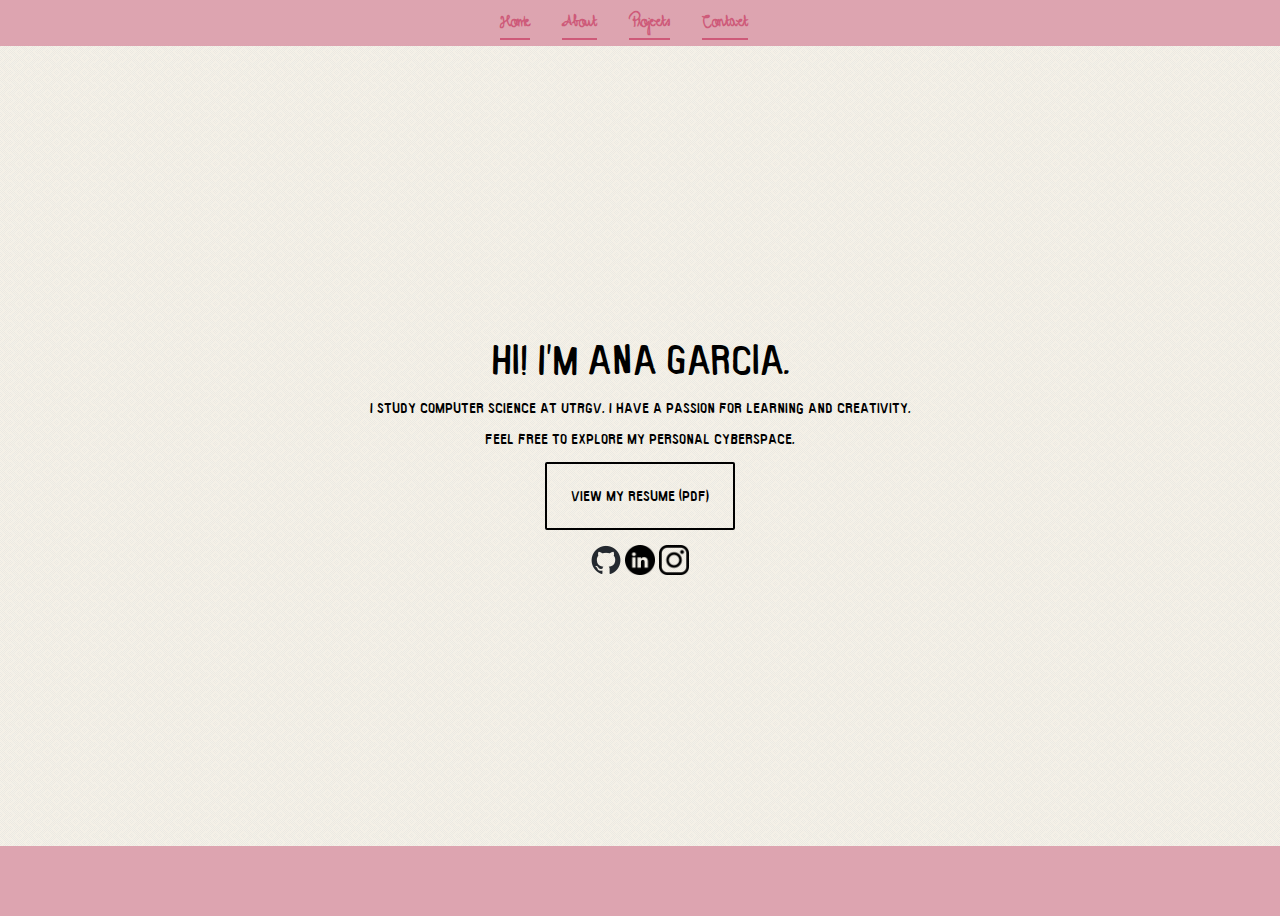
<file: index.html>
<!DOCTYPE html>
<html lang="en">
<head>
    <meta charset="UTF-8">
    <meta name="viewport" content="width=device-width, initial-scale=1.0">
    <meta http-equiv="X-UA-Compatible" content="ie=edge">
    <title> a | n | a </title>
    <link rel="stylesheet" href="main.css">
    <link rel="icon" href="/assets/images/personal/favicon.ico"> 
</head>
<body>
    <header class="site-nav">
        <ul class="site-nav-links list-unstyled">
            <li><a href="/">Home</a></li>
            <li><a href="/about">About</a></li>
            <li><a href="/projects">Projects</a></li>
            <!-- <li><a href="/blog">Blog</a></li> -->
            <li><a href="/contact">Contact</a></li>
            <link rel="icon" href="/assets/images/personal/favicon.ico"> 
        </ul>
    </header>
    <div class="page-content">
        <section class="container-padding-vert-md background-texture-right">
            <div class="container container-grid container-padding-horiz">
                <div class="grid-column-span-6-sm grid-column-start-2-md grid-column-span-4-md grid-column-start-3-lg grid-column-span-3-lg">
                    <h1 class="text-headline-1">Hi! I'm Ana Garcia.</h1>
                    <p>I study computer science at UTRGV. I have a passion for learning and creativity.</p>
                    <p>Feel free to explore my personal cyberspace.</p>
                    <p>
                        <a class="button-primary green-button" href="assets/pdf/resume2024-new.pdf">View my resume (PDF)</a>
                    </p>
                    <div class="center-links">
                        <a href="https://github.com/anamichell" target=”_blank”> 
                        <img src="assets/images/logos/github-mark.png" alt="GitHub Logo"></a>
                        <a href="https://www.linkedin.com/in/anamichell/" target="_blank">
                        <img src="assets/images/logos/linkedinblack.png" alt="Linkedin Logo"></a>
                        <a href="https://www.instagram.com/gnmiii/" target="_blank">
                        <img src="assets/images/logos/instagram.png" alt="Instagram Logo"></a>
                    </div>
                </div>
            </div>
        </section>
    </div>
    <footer>
        <div class="scroll-left">
            <p>This page is still under construction. Check back for more updates.</p>
        </div>
    </footer>
</body>
</html>
</file>
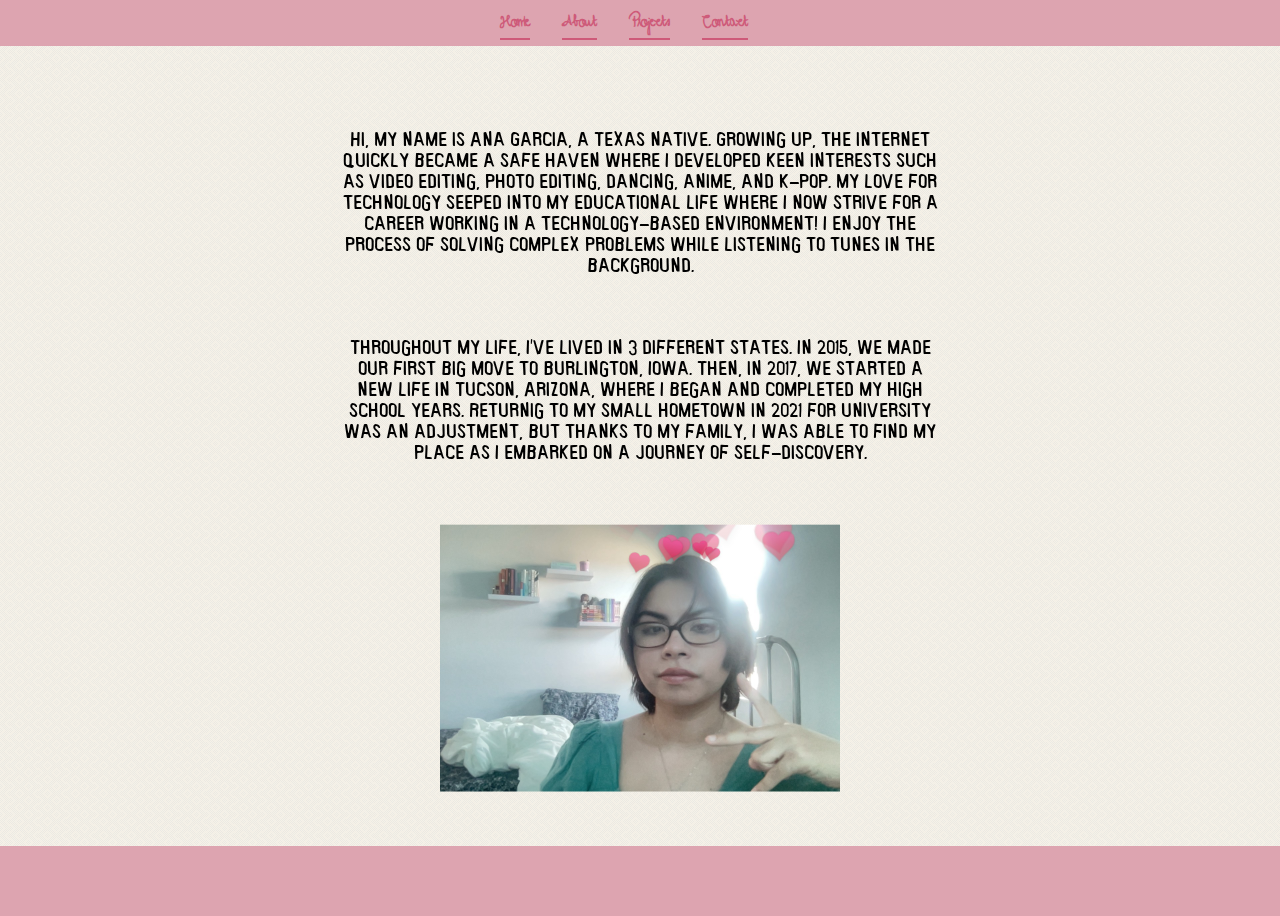
<file: about.html>
<!DOCTYPE html>
<html lang="en">
<head>
    <meta charset="UTF-8">
    <meta name="viewport" content="width=device-width, initial-scale=1.0">
    <meta http-equiv="X-UA-Compatible" content="ie=edge">
    <title> a | b | o | u | t </title>
    <link rel="stylesheet" href="main.css">
    <link rel="icon" href="/assets/images/personal/favicon.ico"> 
</head>
<body>
    <header class="site-nav">
        <ul class="site-nav-links list-unstyled">
            <li><a href="/">Home</a></li>
            <li><a href="/about">About</a></li>
            <li><a href="/projects">Projects</a></li>
            <!-- <li><a href="/blog">Blog</a></li> -->
            <li><a href="/contact">Contact</a></li>
        </ul>
    </header>
    <div class="page-content">
        <section class="container-padding-vert-md background-texture-right">
            <div class="container container-grid container-padding-horiz">
                <div class="grid-column-span-6-sm grid-column-start-2-md grid-column-span-4-md grid-column-start-3-lg grid-column-span-3-lg">
                    <div class="flex-container">
                        <p id="about-text">Hi, my name is Ana Garcia, a Texas native. Growing up, the internet quickly became a safe haven where I developed keen interests such as video editing, photo editing, dancing, anime, and K-pop. My love for technology seeped into my educational life where I now strive for a career working in a technology-based environment! I enjoy the process of solving complex problems while listening to tunes in the background.
                        </p>
                        <p id="about-text">Throughout my life, I've lived in 3 different states. In 2015, we made our first big move to Burlington, Iowa. Then, in 2017, we started a new life in Tucson, Arizona, where I began and completed my high school years. Returnig to my small hometown in 2021 for university was an adjustment, but thanks to my family, I was able to find my place as I embarked on a journey of self-discovery.

                        </p>

                        <img id="selfie" src="assets/images/personal/selfie.jpg">
                    </div>
                    </div>
                </div>
            </div>
        </section>
    </div>
    <footer>
        <div class="scroll-left">
            <p>This page is still under construction. Check back for more updates.</p>
        </div>
    </footer>
</body>
</html>
</file>
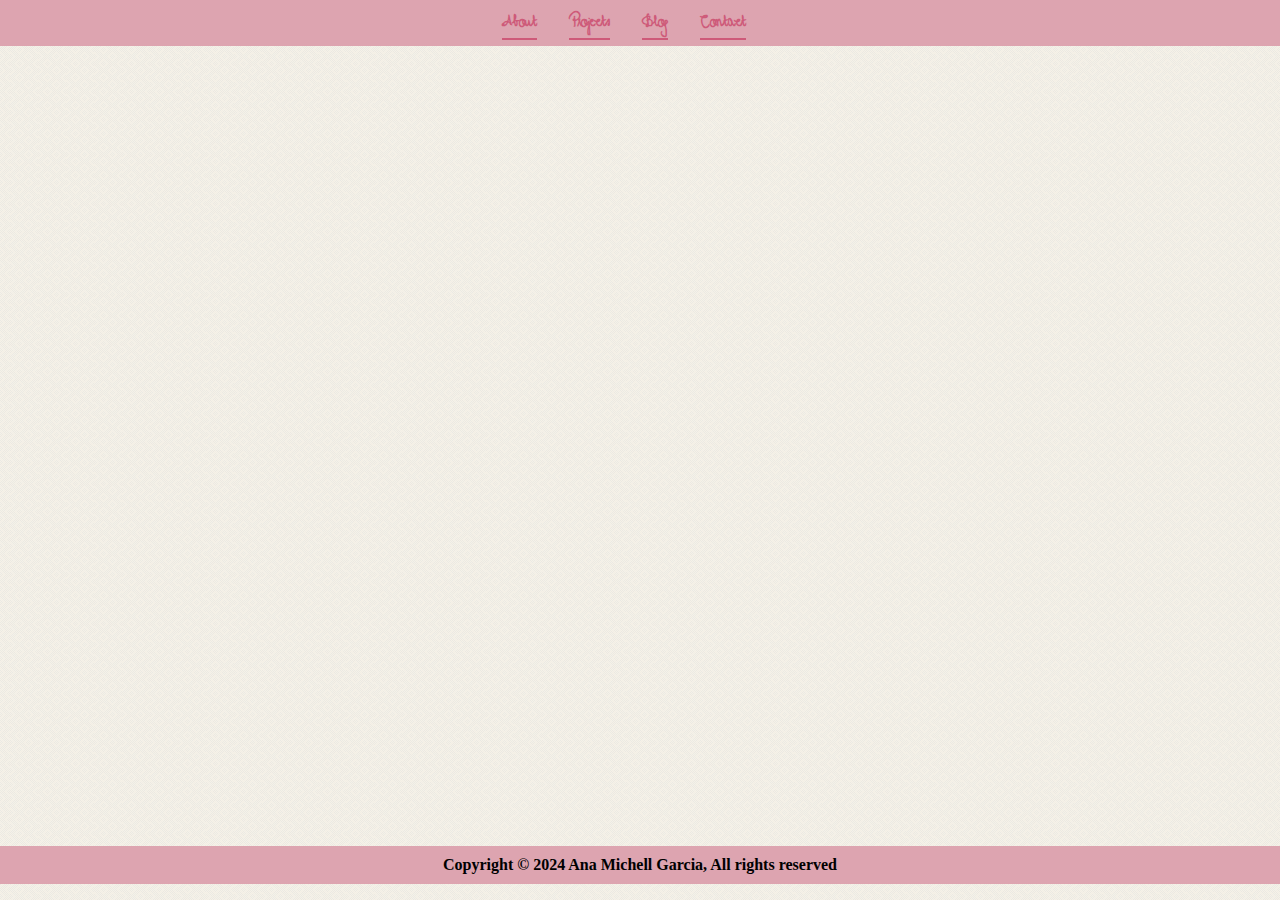
<file: blog.html>
<!DOCTYPE html>
<html lang="en">
<head>
    <meta charset="UTF-8">
    <meta name="viewport" content="width=device-width, initial-scale=1.0">
    <meta http-equiv="X-UA-Compatible" content="ie=edge">
    <title> b | l | o | g </title>
    <link rel="stylesheet" href="main.css">
</head>
<body>
    <header class="site-nav">
        <ul class="site-nav-links list-unstyled">
            <li><a href="/about">About</a></li>
            <li><a href="/projects">Projects</a></li>
            <li><a href="/blog">Blog</a></li>
            <li><a href="/contact">Contact</a></li>
        </ul>
    </header>
    <div class="page-content">
        <section class="container-padding-vert-md background-texture-right">
            <div class="container container-grid container-padding-horiz">
                <div class="grid-column-span-6-sm grid-column-start-2-md grid-column-span-4-md grid-column-start-3-lg grid-column-span-3-lg">
                    <h1></h1>
                    </div>
                </div>
            </div>
        </section>
    </div>
    <footer>
        <strong>
            Copyright &copy; 2024 Ana Michell Garcia, All rights reserved
        </strong>
    </footer>
</body>
</html>
</file>
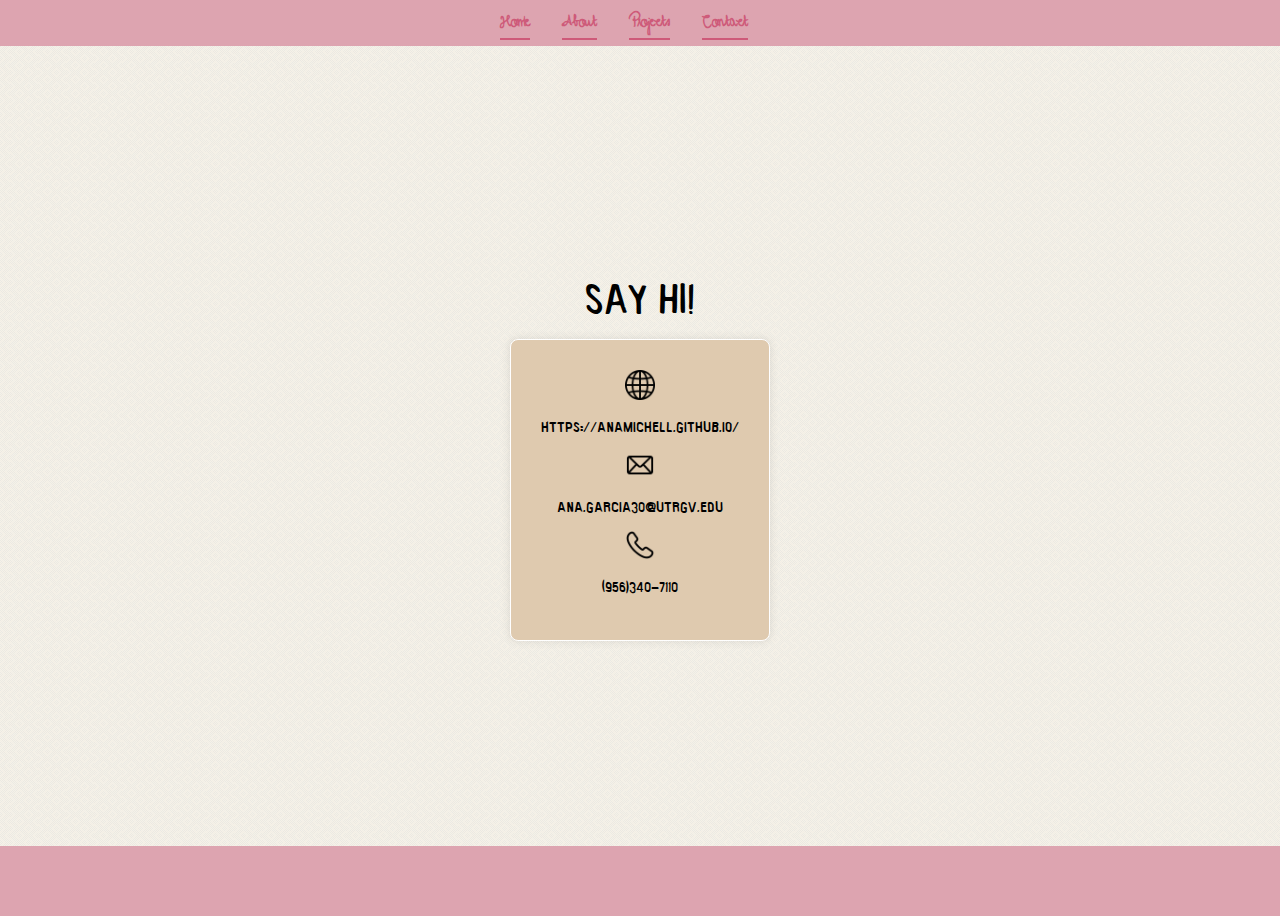
<file: contact.html>
<!DOCTYPE html>
<html lang="en">
<head>
    <meta charset="UTF-8">
    <meta name="viewport" content="width=device-width, initial-scale=1.0">
    <meta http-equiv="X-UA-Compatible" content="ie=edge">
    <title> c | o | n | t | a | c | t </title>
    <link rel="stylesheet" href="main.css">
</head>
<body>
    <header class="site-nav">
        <ul class="site-nav-links list-unstyled">
            <li><a href="/">Home</a></li>
            <li><a href="/about">About</a></li>
            <li><a href="/projects">Projects</a></li>
            <!-- <li><a href="/blog">Blog</a></li> -->
            <li><a href="/contact">Contact</a></li>
        </ul>
    </header>
    <div class="page-content">
        <section class="container-padding-vert-md background-texture-right center-content">
            <div class="container container-grid container-padding-horiz">
                <div class="grid-column-span-6-sm grid-column-start-2-md grid-column-span-4-md grid-column-start-3-lg grid-column-span-3-lg">
                    <h1 class="text-headline-1">Say Hi!</h1>
                    <div class="contact-form">
                        <a href="https://www.flaticon.com/free-icons/internet" title="internet icons"></a>
                        <img src="assets/images/logos/world-wide-web.png" alt="Webpage Icon"></a>
                        <p>https://anamichell.github.io/</p>
                        <a href="https://www.flaticon.com/free-icons/email" title="email icons"></a>
                        <img src="assets/images/logos/email.png" alt="Email Icon"></a>
                        <p>ana.garcia30@utrgv.edu</p>
                        <a href="https://www.flaticon.com/free-icons/phone" title="phone icons"></a>
                        <img src="assets/images/logos/calling.png" alt="Phone Icon"></a>
                        <p>(956)340-7110</p>
                    </div>
                    </div>
                </div>
            </div>
        </section>
    </div>
    <footer>
        <div class="scroll-left">
            <p>This page is still under construction. Check back for more updates.</p>
        </div>
    </footer>
</body>
</html>
</file>
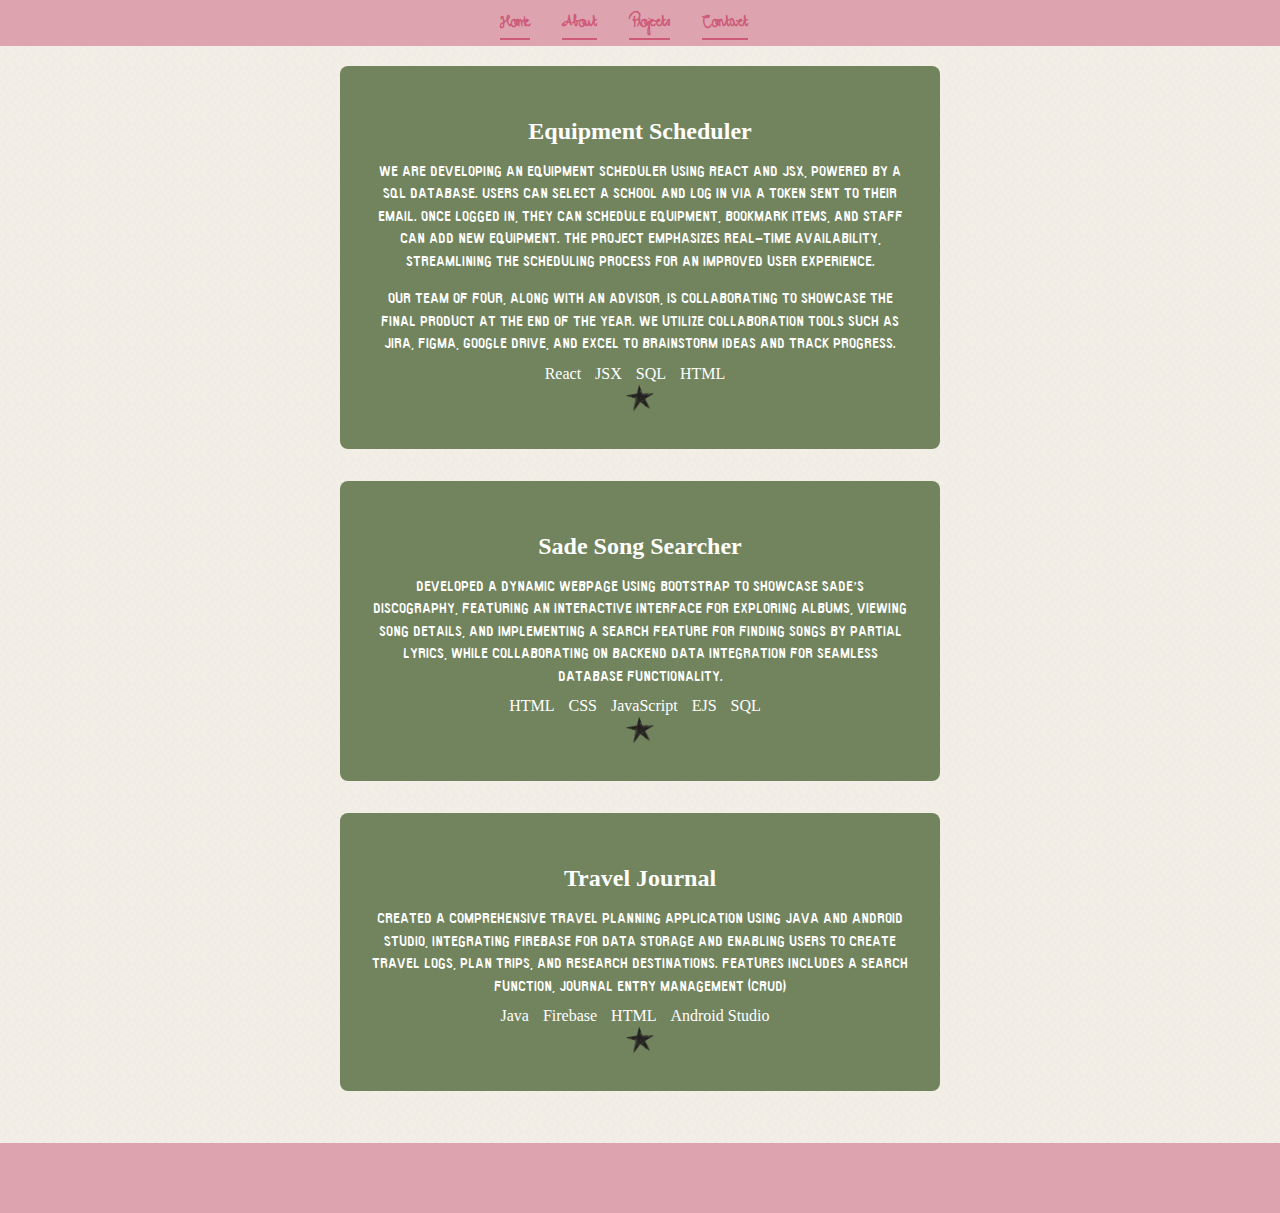
<file: projects.html>
<!DOCTYPE html>
<html lang="en">
<head>
    <meta charset="UTF-8">
    <meta name="viewport" content="width=device-width, initial-scale=1.0">
    <meta http-equiv="X-UA-Compatible" content="ie=edge">
    <title>p | r | o | j | e | c | t | s</title>
    <link rel="stylesheet" href="main.css">
    <link rel="icon" href="/assets/images/personal/favicon.ico"> 
</head>
<body>
    <header class="site-nav">
        <ul class="site-nav-links list-unstyled">
            <li><a href="/">Home</a></li>
            <li><a href="/about">About</a></li>
            <li><a href="/projects">Projects</a></li>
            <!-- <li><a href="/blog">Blog</a></li> -->
            <li><a href="/contact">Contact</a></li>
        </ul>
    </header>
    <div class="page-content">
        <section class="container-padding-vert-md background-texture-right">
            <div class="container container-grid container-padding-horiz">
                <div class="grid-column-span-6-sm grid-column-start-2-md grid-column-span-4-md grid-column-start-3-lg grid-column-span-3-lg">
                    <div class="projects">
                        <div class="projects-container">
                            <div class="project">
                                <h2>Equipment Scheduler</h2>
                                <p>We are developing an equipment scheduler using React and JSX, powered by a SQL database. Users can select a school and log in via a token sent to their email. Once logged in, they can schedule equipment, bookmark items, and staff can add new equipment. The project emphasizes real-time availability, streamlining the scheduling process for an improved user experience.</p>
                                <p>Our team of four, along with an advisor, is collaborating to showcase the final product at the end of the year. We utilize collaboration tools such as Jira, Figma, Google Drive, and Excel to brainstorm ideas and track progress.</p>
                                <ul>
                                <ul>
                                    <li>React</li>
                                    <li>JSX</li>
                                    <li>SQL</li>
                                    <li>HTML</li>
                                </ul>
                                <a href="https://github.com/elviazamora338/Senior-Project-2024" target="_blank"> 
                                    <img src="assets/images/personal/star.png" alt="Star">
                                </a>
                            </div>
                        </div>

                        <div class="projects-container">
                            <div class="project">
                                <h2>Sade Song Searcher</h2>
                                <p>Developed a dynamic webpage using Bootstrap to showcase Sade’s discography, featuring an interactive interface for exploring albums, viewing song details, and implementing a search feature for finding songs by partial lyrics, while collaborating on backend data integration for seamless database functionality.</p>
                                <ul>
                                    <li>HTML</li>
                                    <li>CSS</li>
                                    <li>JavaScript</li>
                                    <li>EJS</li>
                                    <li>SQL</li>
                                </ul>
                                <a href="https://github.com/anamichell/SongSearcher" target="_blank"> 
                                    <img src="assets/images/personal/star.png" alt="Star">
                                </a>
                            </div>
                        </div>

                        <div class="projects-container">
                            <div class="project">
                                <h2>Travel Journal</h2>
                                <p>Created a comprehensive travel planning application using Java and Android Studio, integrating Firebase for data storage and enabling users to create travel logs, plan trips, and research destinations. Features includes a search function, journal entry management (CRUD)</p>
                                <ul>
                                    <li>Java</li>
                                    <li>Firebase</li>
                                    <li>HTML</li>
                                    <li>Android Studio</li>
                                </ul>
                                <a href="https://github.com/anamichell/SeekAdventure" target="_blank"> 
                                    <img src="assets/images/personal/star.png" alt="Star">
                                </a>
                            </div>
                        </div>
                    </div>
                </div>
            </div>
        </section>
    </div>
    <footer>
        <div class="scroll-left">
            <p>This page is still under construction. Check back for more updates.</p>
        </div>
    </footer>
</body>
</html>
</file>
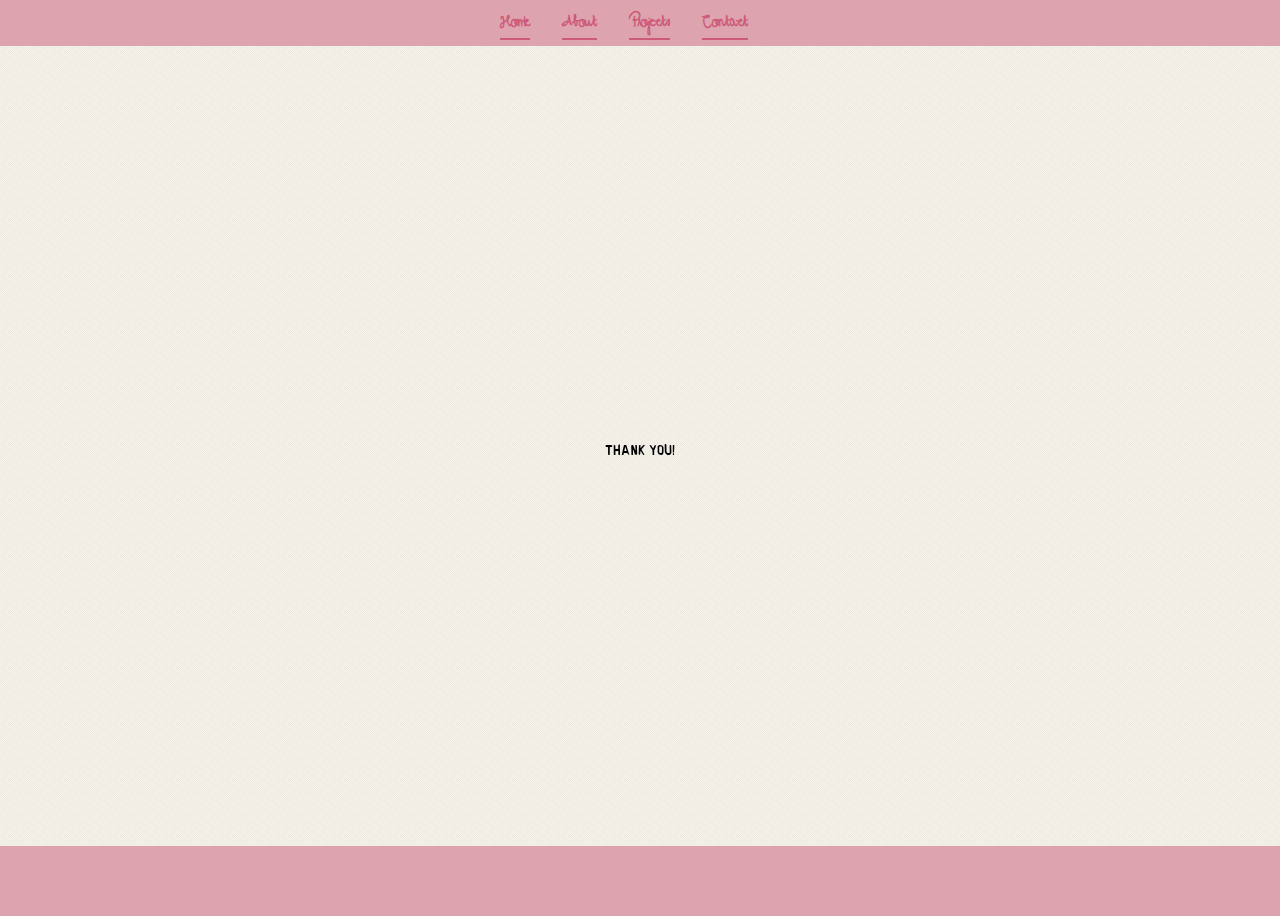
<file: thank-you.html>
<!DOCTYPE html>
<html lang="en">
<head>
    <meta charset="UTF-8">
    <meta name="viewport" content="width=device-width, initial-scale=1.0">
    <meta http-equiv="X-UA-Compatible" content="ie=edge">
    <title> t | h | a | n | k | s </title>
    <link rel="stylesheet" href="main.css">
</head>
<body>
    <header class="site-nav">
        <ul class="site-nav-links list-unstyled">
            <li><a href="/">Home</a></li>
            <li><a href="/about">About</a></li>
            <li><a href="/projects">Projects</a></li>
            <!-- <li><a href="/blog">Blog</a></li> -->
            <li><a href="/contact">Contact</a></li>
        </ul>
    </header>
    <div class="page-content">
        <section class="container-padding-vert-md background-texture-right">
            <div class="container container-grid container-padding-horiz">
                <div class="grid-column-span-6-sm grid-column-start-2-md grid-column-span-4-md grid-column-start-3-lg grid-column-span-3-lg">
                    <div class="flex-container">
                        <p>Thank you!</p>
                    </div>
                    </div>
                </div>
            </div>
        </section>
    </div>
    <footer>
        <div class="scroll-left">
            <p>This page is still under construction. Check back for more updates.</p>
        </div>
    </footer>
</body>
</html>
</file>
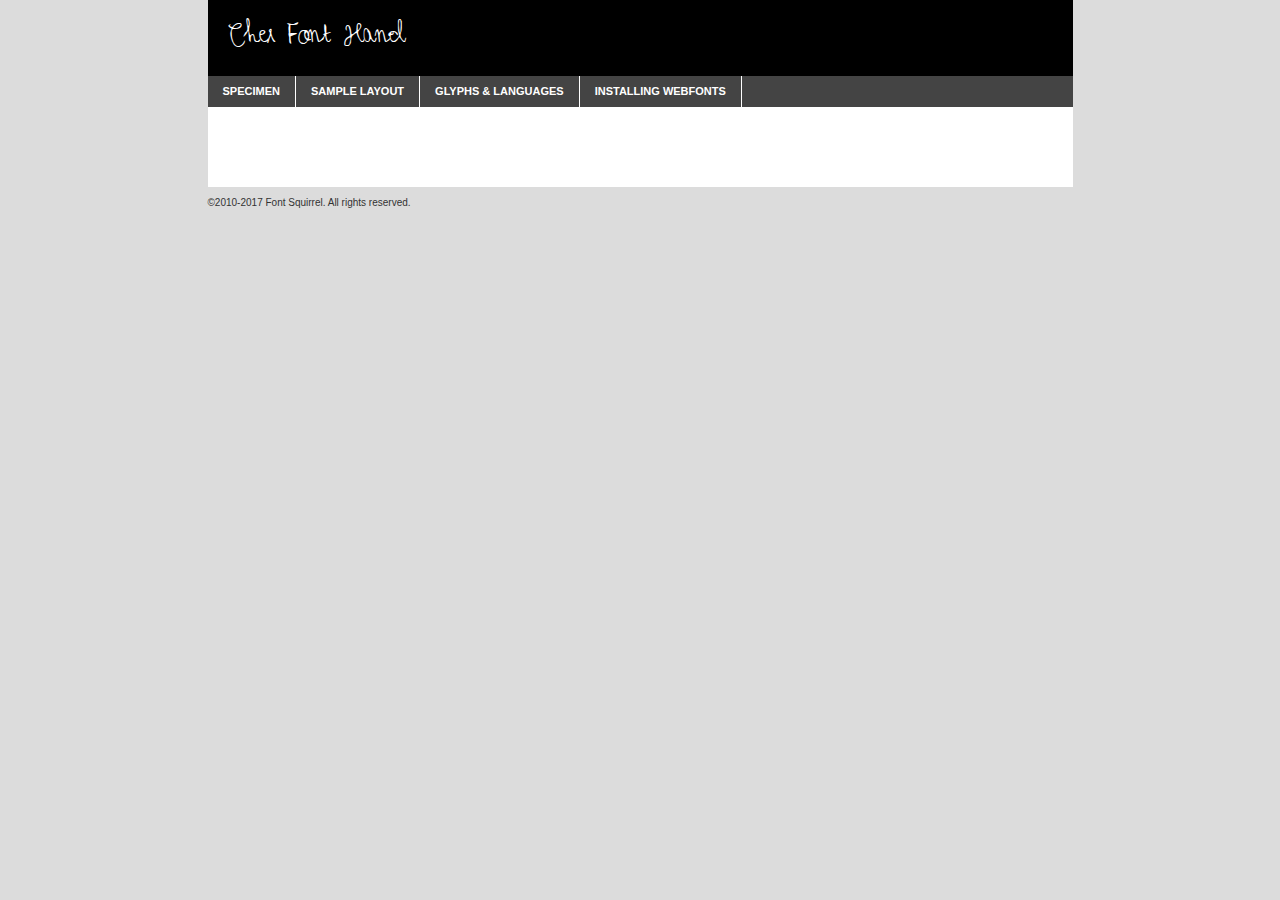
<file: fonts/cher-demo.html>
<!DOCTYPE html PUBLIC "-//W3C//DTD XHTML 1.0 Transitional//EN"
        "http://www.w3.org/TR/xhtml1/DTD/xhtml1-transitional.dtd">

<html xmlns="http://www.w3.org/1999/xhtml" xml:lang="en" lang="en">
<head>
    <meta http-equiv="Content-Type" content="text/html; charset=utf-8"/>
    <script src="http://ajax.googleapis.com/ajax/libs/jquery/1.7.2/jquery.min.js" type="text/javascript" charset="utf-8"></script>
    <script type="text/javascript">
		(function($) {
			$.fn.easyTabs = function(option) {
				var param = jQuery.extend({ fadeSpeed: 'fast', defaultContent: 1, activeClass: 'active' }, option);
				$(this).each(function() {
					var thisId = '#' + this.id;
					if ( param.defaultContent == '' )
					{
						param.defaultContent = 1;
					}
					if ( typeof param.defaultContent == 'number' )
					{
						var defaultTab = $(thisId + ' .tabs li:eq(' + (param.defaultContent - 1) + ') a').attr('href').substr(1);
					}
					else
					{
						var defaultTab = param.defaultContent;
					}
					$(thisId + ' .tabs li a').each(function() {
						var tabToHide = $(this).attr('href').substr(1);
						$('#' + tabToHide).addClass('easytabs-tab-content');
					});
					hideAll();
					changeContent(defaultTab);

					function hideAll() {$(thisId + ' .easytabs-tab-content').hide();}

					function changeContent(tabId)
					{
						hideAll();
						$(thisId + ' .tabs li').removeClass(param.activeClass);
						$(thisId + ' .tabs li a[href=#' + tabId + ']').closest('li').addClass(param.activeClass);
						if ( param.fadeSpeed != 'none' )
						{
							$(thisId + ' #' + tabId).fadeIn(param.fadeSpeed);
						}
						else
						{
							$(thisId + ' #' + tabId).show();
						}
					}

					$(thisId + ' .tabs li').click(function() {
						var tabId = $(this).find('a').attr('href').substr(1);
						changeContent(tabId);
						return false;
					});
				});
			}
		})(jQuery);
    </script>
    <link rel="stylesheet" href="specimen_files/specimen_stylesheet.css" type="text/css" charset="utf-8"/>
    <link rel="stylesheet" href="stylesheet.css" type="text/css" charset="utf-8"/>

    <style type="text/css">
        		body {
			font-family: 'cher_fonthand';
        		}

            </style>

    <title>Cher Font Hand Specimen</title>


    <script type="text/javascript" charset="utf-8">
		$(document).ready(function() {
			$('#container').easyTabs({ defaultContent: 1 });
		});
    </script>
</head>

<body>
<div id="container">
    <div id="header">
		Cher Font Hand    </div>
    <ul class="tabs">
        <li><a href="#specimen">Specimen</a></li>
        <li><a href="#layout">Sample Layout</a></li>
		        <li><a href="#glyphs">Glyphs &amp; Languages</a></li>
        <li><a href="#installing">Installing Webfonts</a></li>

    </ul>

    <div id="main_content">


        <div id="specimen">

            <div class="section">
                <div class="grid12 firstcol">
                    <div class="huge">AaBb</div>
                </div>
            </div>

            <div class="section">
                <div class="glyph_range">A&#x200B;B&#x200b;C&#x200b;D&#x200b;E&#x200b;F&#x200b;G&#x200b;H&#x200b;I&#x200b;J&#x200b;K&#x200b;L&#x200b;M&#x200b;N&#x200b;O&#x200b;P&#x200b;Q&#x200b;R&#x200b;S&#x200b;T&#x200b;U&#x200b;V&#x200b;W&#x200b;X&#x200b;Y&#x200b;Z&#x200b;a&#x200b;b&#x200b;c&#x200b;d&#x200b;e&#x200b;f&#x200b;g&#x200b;h&#x200b;i&#x200b;j&#x200b;k&#x200b;l&#x200b;m&#x200b;n&#x200b;o&#x200b;p&#x200b;q&#x200b;r&#x200b;s&#x200b;t&#x200b;u&#x200b;v&#x200b;w&#x200b;x&#x200b;y&#x200b;z&#x200b;1&#x200b;2&#x200b;3&#x200b;4&#x200b;5&#x200b;6&#x200b;7&#x200b;8&#x200b;9&#x200b;0&#x200b;&amp;&#x200b;.&#x200b;,&#x200b;?&#x200b;!&#x200b;&#64;&#x200b;(&#x200b;)&#x200b;#&#x200b;$&#x200b;%&#x200b;*&#x200b;+&#x200b;-&#x200b;=&#x200b;:&#x200b;;</div>
            </div>
            <div class="section">
                <div class="grid12 firstcol">
                    <table class="sample_table">
                        <tr>
                            <td>10</td>
                            <td class="size10">abcdefghijklmnopqrstuvwxyzABCDEFGHIJKLMNOPQRSTUVWXYZ0123456789abcdefghijklmnopqrstuvwxyzABCDEFGHIJKLMNOPQRSTUVWXYZ0123456789abcdefghijklmnopqrstuvwxyzABCDEFGHIJKLMNOPQRSTUVWXYZ</td>
                        </tr>
                        <tr>
                            <td>11</td>
                            <td class="size11">abcdefghijklmnopqrstuvwxyzABCDEFGHIJKLMNOPQRSTUVWXYZ0123456789abcdefghijklmnopqrstuvwxyzABCDEFGHIJKLMNOPQRSTUVWXYZ0123456789abcdefghijklmnopqrstuvwxyzABCDEFGHIJKLMNOPQRSTUVWXYZ</td>
                        </tr>
                        <tr>
                            <td>12</td>
                            <td class="size12">abcdefghijklmnopqrstuvwxyzABCDEFGHIJKLMNOPQRSTUVWXYZ0123456789abcdefghijklmnopqrstuvwxyzABCDEFGHIJKLMNOPQRSTUVWXYZ0123456789abcdefghijklmnopqrstuvwxyzABCDEFGHIJKLMNOPQRSTUVWXYZ</td>
                        </tr>
                        <tr>
                            <td>13</td>
                            <td class="size13">abcdefghijklmnopqrstuvwxyzABCDEFGHIJKLMNOPQRSTUVWXYZ0123456789abcdefghijklmnopqrstuvwxyzABCDEFGHIJKLMNOPQRSTUVWXYZ0123456789abcdefghijklmnopqrstuvwxyzABCDEFGHIJKLMNOPQRSTUVWXYZ</td>
                        </tr>
                        <tr>
                            <td>14</td>
                            <td class="size14">abcdefghijklmnopqrstuvwxyzABCDEFGHIJKLMNOPQRSTUVWXYZ0123456789abcdefghijklmnopqrstuvwxyzABCDEFGHIJKLMNOPQRSTUVWXYZ0123456789abcdefghijklmnopqrstuvwxyzABCDEFGHIJKLMNOPQRSTUVWXYZ</td>
                        </tr>
                        <tr>
                            <td>16</td>
                            <td class="size16">abcdefghijklmnopqrstuvwxyzABCDEFGHIJKLMNOPQRSTUVWXYZ0123456789abcdefghijklmnopqrstuvwxyzABCDEFGHIJKLMNOPQRSTUVWXYZ</td>
                        </tr>
                        <tr>
                            <td>18</td>
                            <td class="size18">abcdefghijklmnopqrstuvwxyzABCDEFGHIJKLMNOPQRSTUVWXYZ0123456789abcdefghijklmnopqrstuvwxyzABCDEFGHIJKLMNOPQRSTUVWXYZ</td>
                        </tr>
                        <tr>
                            <td>20</td>
                            <td class="size20">abcdefghijklmnopqrstuvwxyzABCDEFGHIJKLMNOPQRSTUVWXYZ0123456789abcdefghijklmnopqrstuvwxyzABCDEFGHIJKLMNOPQRSTUVWXYZ</td>
                        </tr>
                        <tr>
                            <td>24</td>
                            <td class="size24">abcdefghijklmnopqrstuvwxyzABCDEFGHIJKLMNOPQRSTUVWXYZ0123456789abcdefghijklmnopqrstuvwxyzABCDEFGHIJKLMNOPQRSTUVWXYZ</td>
                        </tr>
                        <tr>
                            <td>30</td>
                            <td class="size30">abcdefghijklmnopqrstuvwxyzABCDEFGHIJKLMNOPQRSTUVWXYZ0123456789abcdefghijklmnopqrstuvwxyzABCDEFGHIJKLMNOPQRSTUVWXYZ</td>
                        </tr>
                        <tr>
                            <td>36</td>
                            <td class="size36">abcdefghijklmnopqrstuvwxyzABCDEFGHIJKLMNOPQRSTUVWXYZ0123456789abcdefghijklmnopqrstuvwxyzABCDEFGHIJKLMNOPQRSTUVWXYZ</td>
                        </tr>
                        <tr>
                            <td>48</td>
                            <td class="size48">abcdefghijklmnopqrstuvwxyzABCDEFGHIJKLMNOPQRSTUVWXYZ0123456789abcdefghijklmnopqrstuvwxyzABCDEFGHIJKLMNOPQRSTUVWXYZ</td>
                        </tr>
                        <tr>
                            <td>60</td>
                            <td class="size60">abcdefghijklmnopqrstuvwxyzABCDEFGHIJKLMNOPQRSTUVWXYZ0123456789abcdefghijklmnopqrstuvwxyzABCDEFGHIJKLMNOPQRSTUVWXYZ</td>
                        </tr>
                        <tr>
                            <td>72</td>
                            <td class="size72">abcdefghijklmnopqrstuvwxyzABCDEFGHIJKLMNOPQRSTUVWXYZ0123456789abcdefghijklmnopqrstuvwxyzABCDEFGHIJKLMNOPQRSTUVWXYZ</td>
                        </tr>
                        <tr>
                            <td>90</td>
                            <td class="size90">abcdefghijklmnopqrstuvwxyzABCDEFGHIJKLMNOPQRSTUVWXYZ0123456789abcdefghijklmnopqrstuvwxyzABCDEFGHIJKLMNOPQRSTUVWXYZ</td>
                        </tr>
                    </table>

                </div>

            </div>


            <div class="section" id="bodycomparison">


                <div id="xheight">
                    <div class="fontbody">&#x25FC;&#x25FC;&#x25FC;&#x25FC;&#x25FC;&#x25FC;&#x25FC;&#x25FC;&#x25FC;&#x25FC;&#x25FC;&#x25FC;&#x25FC;&#x25FC;&#x25FC;&#x25FC;&#x25FC;&#x25FC;&#x25FC;&#x25FC;&#x25FC;&#x25FC;&#x25FC;&#x25FC;&#x25FC;&#x25FC;&#x25FC;&#x25FC;&#x25FC;&#x25FC;&#x25FC;&#x25FC;&#x25FC;&#x25FC;&#x25FC;&#x25FC;&#x25FC;&#x25FC;&#x25FC;&#x25FC;&#x25FC;&#x25FC;&#x25FC;&#x25FC;&#x25FC;&#x25FC;&#x25FC;&#x25FC;&#x25FC;&#x25FC;&#x25FC;&#x25FC;&#x25FC;&#x25FC;&#x25FC;&#x25FC;&#x25FC;&#x25FC;&#x25FC;&#x25FC;&#x25FC;&#x25FC;&#x25FC;&#x25FC;&#x25FC;&#x25FC;&#x25FC;&#x25FC;&#x25FC;&#x25FC;&#x25FC;&#x25FC;&#x25FC;&#x25FC;&#x25FC;&#x25FC;&#x25FC;&#x25FC;&#x25FC;&#x25FC;&#x25FC;&#x25FC;&#x25FC;&#x25FC;&#x25FC;&#x25FC;&#x25FC;&#x25FC;&#x25FC;&#x25FC;&#x25FC;&#x25FC;&#x25FC;&#x25FC;&#x25FC;&#x25FC;&#x25FC;&#x25FC;&#x25FC;body</div>
                    <div class="arialbody">body</div>
                    <div class="verdanabody">body</div>
                    <div class="georgiabody">body</div>
                </div>
                <div class="fontbody" style="z-index:1">
                    body<span>Cher Font Hand</span>
                </div>
                <div class="arialbody" style="z-index:1">
                    body<span>Arial</span>
                </div>
                <div class="verdanabody" style="z-index:1">
                    body<span>Verdana</span>
                </div>
                <div class="georgiabody" style="z-index:1">
                    body<span>Georgia</span>
                </div>


            </div>


            <div class="section psample psample_row1" id="">

                <div class="grid2 firstcol">
                    <p class="size10"><span>10.</span>Aenean lacinia bibendum nulla sed consectetur. Fusce dapibus, tellus ac cursus commodo, tortor mauris condimentum nibh, ut fermentum massa justo sit amet risus. Nullam id dolor id nibh ultricies vehicula ut id elit. Cum sociis natoque penatibus et magnis dis parturient montes, nascetur ridiculus mus. Nulla vitae elit libero, a pharetra augue.</p>

                </div>
                <div class="grid3">
                    <p class="size11"><span>11.</span>Aenean lacinia bibendum nulla sed consectetur. Fusce dapibus, tellus ac cursus commodo, tortor mauris condimentum nibh, ut fermentum massa justo sit amet risus. Nullam id dolor id nibh ultricies vehicula ut id elit. Cum sociis natoque penatibus et magnis dis parturient montes, nascetur ridiculus mus. Nulla vitae elit libero, a pharetra augue.</p>

                </div>
                <div class="grid3">
                    <p class="size12"><span>12.</span>Aenean lacinia bibendum nulla sed consectetur. Fusce dapibus, tellus ac cursus commodo, tortor mauris condimentum nibh, ut fermentum massa justo sit amet risus. Nullam id dolor id nibh ultricies vehicula ut id elit. Cum sociis natoque penatibus et magnis dis parturient montes, nascetur ridiculus mus. Nulla vitae elit libero, a pharetra augue.</p>

                </div>
                <div class="grid4">
                    <p class="size13"><span>13.</span>Aenean lacinia bibendum nulla sed consectetur. Fusce dapibus, tellus ac cursus commodo, tortor mauris condimentum nibh, ut fermentum massa justo sit amet risus. Nullam id dolor id nibh ultricies vehicula ut id elit. Cum sociis natoque penatibus et magnis dis parturient montes, nascetur ridiculus mus. Nulla vitae elit libero, a pharetra augue.</p>

                </div>
                <div class="white_blend"></div>

            </div>
            <div class="section psample psample_row2" id="">
                <div class="grid3 firstcol">
                    <p class="size14"><span>14.</span>Aenean lacinia bibendum nulla sed consectetur. Fusce dapibus, tellus ac cursus commodo, tortor mauris condimentum nibh, ut fermentum massa justo sit amet risus. Nullam id dolor id nibh ultricies vehicula ut id elit. Cum sociis natoque penatibus et magnis dis parturient montes, nascetur ridiculus mus. Nulla vitae elit libero, a pharetra augue.</p>

                </div>
                <div class="grid4">
                    <p class="size16"><span>16.</span>Aenean lacinia bibendum nulla sed consectetur. Fusce dapibus, tellus ac cursus commodo, tortor mauris condimentum nibh, ut fermentum massa justo sit amet risus. Nullam id dolor id nibh ultricies vehicula ut id elit. Cum sociis natoque penatibus et magnis dis parturient montes, nascetur ridiculus mus. Nulla vitae elit libero, a pharetra augue.</p>

                </div>
                <div class="grid5">
                    <p class="size18"><span>18.</span>Aenean lacinia bibendum nulla sed consectetur. Fusce dapibus, tellus ac cursus commodo, tortor mauris condimentum nibh, ut fermentum massa justo sit amet risus. Nullam id dolor id nibh ultricies vehicula ut id elit. Cum sociis natoque penatibus et magnis dis parturient montes, nascetur ridiculus mus. Nulla vitae elit libero, a pharetra augue.</p>

                </div>

                <div class="white_blend"></div>

            </div>

            <div class="section psample psample_row3" id="">
                <div class="grid5 firstcol">
                    <p class="size20"><span>20.</span>Aenean lacinia bibendum nulla sed consectetur. Fusce dapibus, tellus ac cursus commodo, tortor mauris condimentum nibh, ut fermentum massa justo sit amet risus. Nullam id dolor id nibh ultricies vehicula ut id elit. Cum sociis natoque penatibus et magnis dis parturient montes, nascetur ridiculus mus. Nulla vitae elit libero, a pharetra augue.</p>
                </div>
                <div class="grid7">
                    <p class="size24"><span>24.</span>Aenean lacinia bibendum nulla sed consectetur. Fusce dapibus, tellus ac cursus commodo, tortor mauris condimentum nibh, ut fermentum massa justo sit amet risus. Nullam id dolor id nibh ultricies vehicula ut id elit. Cum sociis natoque penatibus et magnis dis parturient montes, nascetur ridiculus mus. Nulla vitae elit libero, a pharetra augue.</p>
                </div>

                <div class="white_blend"></div>

            </div>

            <div class="section psample psample_row4" id="">
                <div class="grid12 firstcol">
                    <p class="size30"><span>30.</span>Aenean lacinia bibendum nulla sed consectetur. Fusce dapibus, tellus ac cursus commodo, tortor mauris condimentum nibh, ut fermentum massa justo sit amet risus. Nullam id dolor id nibh ultricies vehicula ut id elit. Cum sociis natoque penatibus et magnis dis parturient montes, nascetur ridiculus mus. Nulla vitae elit libero, a pharetra augue.</p>
                </div>
                <div class="white_blend"></div>

            </div>


            <div class="section psample psample_row1 fullreverse">
                <div class="grid2 firstcol">
                    <p class="size10"><span>10.</span>Aenean lacinia bibendum nulla sed consectetur. Fusce dapibus, tellus ac cursus commodo, tortor mauris condimentum nibh, ut fermentum massa justo sit amet risus. Nullam id dolor id nibh ultricies vehicula ut id elit. Cum sociis natoque penatibus et magnis dis parturient montes, nascetur ridiculus mus. Nulla vitae elit libero, a pharetra augue.</p>

                </div>
                <div class="grid3">
                    <p class="size11"><span>11.</span>Aenean lacinia bibendum nulla sed consectetur. Fusce dapibus, tellus ac cursus commodo, tortor mauris condimentum nibh, ut fermentum massa justo sit amet risus. Nullam id dolor id nibh ultricies vehicula ut id elit. Cum sociis natoque penatibus et magnis dis parturient montes, nascetur ridiculus mus. Nulla vitae elit libero, a pharetra augue.</p>

                </div>
                <div class="grid3">
                    <p class="size12"><span>12.</span>Aenean lacinia bibendum nulla sed consectetur. Fusce dapibus, tellus ac cursus commodo, tortor mauris condimentum nibh, ut fermentum massa justo sit amet risus. Nullam id dolor id nibh ultricies vehicula ut id elit. Cum sociis natoque penatibus et magnis dis parturient montes, nascetur ridiculus mus. Nulla vitae elit libero, a pharetra augue.</p>

                </div>
                <div class="grid4">
                    <p class="size13"><span>13.</span>Aenean lacinia bibendum nulla sed consectetur. Fusce dapibus, tellus ac cursus commodo, tortor mauris condimentum nibh, ut fermentum massa justo sit amet risus. Nullam id dolor id nibh ultricies vehicula ut id elit. Cum sociis natoque penatibus et magnis dis parturient montes, nascetur ridiculus mus. Nulla vitae elit libero, a pharetra augue.</p>

                </div>
                <div class="black_blend"></div>

            </div>

            <div class="section psample psample_row2 fullreverse">
                <div class="grid3 firstcol">
                    <p class="size14"><span>14.</span>Aenean lacinia bibendum nulla sed consectetur. Fusce dapibus, tellus ac cursus commodo, tortor mauris condimentum nibh, ut fermentum massa justo sit amet risus. Nullam id dolor id nibh ultricies vehicula ut id elit. Cum sociis natoque penatibus et magnis dis parturient montes, nascetur ridiculus mus. Nulla vitae elit libero, a pharetra augue.</p>

                </div>
                <div class="grid4">
                    <p class="size16"><span>16.</span>Aenean lacinia bibendum nulla sed consectetur. Fusce dapibus, tellus ac cursus commodo, tortor mauris condimentum nibh, ut fermentum massa justo sit amet risus. Nullam id dolor id nibh ultricies vehicula ut id elit. Cum sociis natoque penatibus et magnis dis parturient montes, nascetur ridiculus mus. Nulla vitae elit libero, a pharetra augue.</p>

                </div>
                <div class="grid5">
                    <p class="size18"><span>18.</span>Aenean lacinia bibendum nulla sed consectetur. Fusce dapibus, tellus ac cursus commodo, tortor mauris condimentum nibh, ut fermentum massa justo sit amet risus. Nullam id dolor id nibh ultricies vehicula ut id elit. Cum sociis natoque penatibus et magnis dis parturient montes, nascetur ridiculus mus. Nulla vitae elit libero, a pharetra augue.</p>

                </div>
                <div class="black_blend"></div>

            </div>

            <div class="section psample fullreverse psample_row3" id="">
                <div class="grid5 firstcol">
                    <p class="size20"><span>20.</span>Aenean lacinia bibendum nulla sed consectetur. Fusce dapibus, tellus ac cursus commodo, tortor mauris condimentum nibh, ut fermentum massa justo sit amet risus. Nullam id dolor id nibh ultricies vehicula ut id elit. Cum sociis natoque penatibus et magnis dis parturient montes, nascetur ridiculus mus. Nulla vitae elit libero, a pharetra augue.</p>
                </div>
                <div class="grid7">
                    <p class="size24"><span>24.</span>Aenean lacinia bibendum nulla sed consectetur. Fusce dapibus, tellus ac cursus commodo, tortor mauris condimentum nibh, ut fermentum massa justo sit amet risus. Nullam id dolor id nibh ultricies vehicula ut id elit. Cum sociis natoque penatibus et magnis dis parturient montes, nascetur ridiculus mus. Nulla vitae elit libero, a pharetra augue.</p>
                </div>

                <div class="black_blend"></div>

            </div>

            <div class="section psample fullreverse psample_row4" id="" style="border-bottom: 20px #000 solid;">
                <div class="grid12 firstcol">
                    <p class="size30"><span>30.</span>Aenean lacinia bibendum nulla sed consectetur. Fusce dapibus, tellus ac cursus commodo, tortor mauris condimentum nibh, ut fermentum massa justo sit amet risus. Nullam id dolor id nibh ultricies vehicula ut id elit. Cum sociis natoque penatibus et magnis dis parturient montes, nascetur ridiculus mus. Nulla vitae elit libero, a pharetra augue.</p>
                </div>
                <div class="black_blend"></div>

            </div>


        </div>

        <div id="layout">

            <div class="section">

                <div class="grid12 firstcol">
                    <h1>Lorem Ipsum Dolor</h1>
                    <h2>Etiam porta sem malesuada magna mollis euismod</h2>

                    <p class="byline">By <a href="#link">Aenean Lacinia</a></p>
                </div>
            </div>
            <div class="section">
                <div class="grid8 firstcol">
                    <p class="large">Donec sed odio dui. Morbi leo risus, porta ac consectetur ac, vestibulum at eros. Fusce dapibus, tellus ac cursus commodo, tortor mauris condimentum nibh, ut fermentum massa justo sit amet risus. </p>


                    <h3>Pellentesque ornare sem</h3>

                    <p>Maecenas sed diam eget risus varius blandit sit amet non magna. Maecenas faucibus mollis interdum. Donec ullamcorper nulla non metus auctor fringilla. Nullam id dolor id nibh ultricies vehicula ut id elit. Nullam id dolor id nibh ultricies vehicula ut id elit. </p>

                    <p>Aenean eu leo quam. Pellentesque ornare sem lacinia quam venenatis vestibulum. Lorem ipsum dolor sit amet, consectetur adipiscing elit. Cum sociis natoque penatibus et magnis dis parturient montes, nascetur ridiculus mus. </p>

                    <p>Nulla vitae elit libero, a pharetra augue. Praesent commodo cursus magna, vel scelerisque nisl consectetur et. Aenean lacinia bibendum nulla sed consectetur. </p>

                    <p>Nullam quis risus eget urna mollis ornare vel eu leo. Nullam quis risus eget urna mollis ornare vel eu leo. Maecenas sed diam eget risus varius blandit sit amet non magna. Donec ullamcorper nulla non metus auctor fringilla. </p>

                    <h3>Cras mattis consectetur</h3>

                    <p>Aenean eu leo quam. Pellentesque ornare sem lacinia quam venenatis vestibulum. Aenean lacinia bibendum nulla sed consectetur. Integer posuere erat a ante venenatis dapibus posuere velit aliquet. Cras mattis consectetur purus sit amet fermentum. </p>

                    <p>Nullam id dolor id nibh ultricies vehicula ut id elit. Nullam quis risus eget urna mollis ornare vel eu leo. Cras mattis consectetur purus sit amet fermentum.</p>
                </div>

                <div class="grid4 sidebar">

                    <div class="box reverse">
                        <p class="last">Nullam quis risus eget urna mollis ornare vel eu leo. Donec ullamcorper nulla non metus auctor fringilla. Cras mattis consectetur purus sit amet fermentum. Sed posuere consectetur est at lobortis. Lorem ipsum dolor sit amet, consectetur adipiscing elit. </p>
                    </div>

                    <p class="caption">Maecenas sed diam eget risus varius.</p>

                    <p>Vestibulum id ligula porta felis euismod semper. Integer posuere erat a ante venenatis dapibus posuere velit aliquet. Vestibulum id ligula porta felis euismod semper. Sed posuere consectetur est at lobortis. Maecenas sed diam eget risus varius blandit sit amet non magna. Fusce dapibus, tellus ac cursus commodo, tortor mauris condimentum nibh, ut fermentum massa justo sit amet risus. </p>


                    <p>Duis mollis, est non commodo luctus, nisi erat porttitor ligula, eget lacinia odio sem nec elit. Aenean lacinia bibendum nulla sed consectetur. Vivamus sagittis lacus vel augue laoreet rutrum faucibus dolor auctor. Aenean lacinia bibendum nulla sed consectetur. Nullam quis risus eget urna mollis ornare vel eu leo. </p>

                    <p>Praesent commodo cursus magna, vel scelerisque nisl consectetur et. Donec ullamcorper nulla non metus auctor fringilla. Maecenas faucibus mollis interdum. Fusce dapibus, tellus ac cursus commodo, tortor mauris condimentum nibh, ut fermentum massa justo sit amet risus. </p>

                </div>
            </div>

        </div>


		

        <div id="glyphs">
            <div class="section">
                <div class="grid12 firstcol">

                    <h1>Language Support</h1>
                    <p>The subset of Cher Font Hand in this kit supports the following languages:<br/>

						English, Arrernte, Bislama, Cebuano, Fijian, Gilbertese, Hmong, Ibanag, Iloko_ilokano, Interglossa_glosa, Interlingua, Lojban, Norfolk_pitcairnese, Oromo, Rotokas, Seychelles_creole, Shona, Somali, Southern_ndebele, Swahili, Swati_swazi, Tok_pisin, Warlpiri, Xhosa, Zulu, Latinbasic, Demo                    </p>
                    <h1>Glyph Chart</h1>
                    <p>The subset of Cher Font Hand in this kit includes all the glyphs listed below. Unicode entities are included above each glyph to help you insert individual characters into your layout.</p>
                    <div id="glyph_chart">

																				                                <div><p>&amp;#32;</p>&#32;</div>
																				                                <div><p>&amp;#33;</p>&#33;</div>
																				                                <div><p>&amp;#34;</p>&#34;</div>
																				                                <div><p>&amp;#35;</p>&#35;</div>
																				                                <div><p>&amp;#36;</p>&#36;</div>
																				                                <div><p>&amp;#37;</p>&#37;</div>
																				                                <div><p>&amp;#38;</p>&#38;</div>
																				                                <div><p>&amp;#39;</p>&#39;</div>
																				                                <div><p>&amp;#40;</p>&#40;</div>
																				                                <div><p>&amp;#41;</p>&#41;</div>
																				                                <div><p>&amp;#42;</p>&#42;</div>
																				                                <div><p>&amp;#43;</p>&#43;</div>
																				                                <div><p>&amp;#44;</p>&#44;</div>
																				                                <div><p>&amp;#45;</p>&#45;</div>
																				                                <div><p>&amp;#46;</p>&#46;</div>
																				                                <div><p>&amp;#47;</p>&#47;</div>
																				                                <div><p>&amp;#48;</p>&#48;</div>
																				                                <div><p>&amp;#49;</p>&#49;</div>
																				                                <div><p>&amp;#50;</p>&#50;</div>
																				                                <div><p>&amp;#51;</p>&#51;</div>
																				                                <div><p>&amp;#52;</p>&#52;</div>
																				                                <div><p>&amp;#53;</p>&#53;</div>
																				                                <div><p>&amp;#54;</p>&#54;</div>
																				                                <div><p>&amp;#55;</p>&#55;</div>
																				                                <div><p>&amp;#56;</p>&#56;</div>
																				                                <div><p>&amp;#57;</p>&#57;</div>
																				                                <div><p>&amp;#58;</p>&#58;</div>
																				                                <div><p>&amp;#59;</p>&#59;</div>
																				                                <div><p>&amp;#60;</p>&#60;</div>
																				                                <div><p>&amp;#61;</p>&#61;</div>
																				                                <div><p>&amp;#62;</p>&#62;</div>
																				                                <div><p>&amp;#63;</p>&#63;</div>
																				                                <div><p>&amp;#64;</p>&#64;</div>
																				                                <div><p>&amp;#65;</p>&#65;</div>
																				                                <div><p>&amp;#66;</p>&#66;</div>
																				                                <div><p>&amp;#67;</p>&#67;</div>
																				                                <div><p>&amp;#68;</p>&#68;</div>
																				                                <div><p>&amp;#69;</p>&#69;</div>
																				                                <div><p>&amp;#70;</p>&#70;</div>
																				                                <div><p>&amp;#71;</p>&#71;</div>
																				                                <div><p>&amp;#72;</p>&#72;</div>
																				                                <div><p>&amp;#73;</p>&#73;</div>
																				                                <div><p>&amp;#74;</p>&#74;</div>
																				                                <div><p>&amp;#75;</p>&#75;</div>
																				                                <div><p>&amp;#76;</p>&#76;</div>
																				                                <div><p>&amp;#77;</p>&#77;</div>
																				                                <div><p>&amp;#78;</p>&#78;</div>
																				                                <div><p>&amp;#79;</p>&#79;</div>
																				                                <div><p>&amp;#80;</p>&#80;</div>
																				                                <div><p>&amp;#81;</p>&#81;</div>
																				                                <div><p>&amp;#82;</p>&#82;</div>
																				                                <div><p>&amp;#83;</p>&#83;</div>
																				                                <div><p>&amp;#84;</p>&#84;</div>
																				                                <div><p>&amp;#85;</p>&#85;</div>
																				                                <div><p>&amp;#86;</p>&#86;</div>
																				                                <div><p>&amp;#87;</p>&#87;</div>
																				                                <div><p>&amp;#88;</p>&#88;</div>
																				                                <div><p>&amp;#89;</p>&#89;</div>
																				                                <div><p>&amp;#90;</p>&#90;</div>
																				                                <div><p>&amp;#91;</p>&#91;</div>
																				                                <div><p>&amp;#92;</p>&#92;</div>
																				                                <div><p>&amp;#93;</p>&#93;</div>
																				                                <div><p>&amp;#94;</p>&#94;</div>
																				                                <div><p>&amp;#95;</p>&#95;</div>
																				                                <div><p>&amp;#97;</p>&#97;</div>
																				                                <div><p>&amp;#98;</p>&#98;</div>
																				                                <div><p>&amp;#99;</p>&#99;</div>
																				                                <div><p>&amp;#100;</p>&#100;</div>
																				                                <div><p>&amp;#101;</p>&#101;</div>
																				                                <div><p>&amp;#102;</p>&#102;</div>
																				                                <div><p>&amp;#103;</p>&#103;</div>
																				                                <div><p>&amp;#104;</p>&#104;</div>
																				                                <div><p>&amp;#105;</p>&#105;</div>
																				                                <div><p>&amp;#106;</p>&#106;</div>
																				                                <div><p>&amp;#107;</p>&#107;</div>
																				                                <div><p>&amp;#108;</p>&#108;</div>
																				                                <div><p>&amp;#109;</p>&#109;</div>
																				                                <div><p>&amp;#110;</p>&#110;</div>
																				                                <div><p>&amp;#111;</p>&#111;</div>
																				                                <div><p>&amp;#112;</p>&#112;</div>
																				                                <div><p>&amp;#113;</p>&#113;</div>
																				                                <div><p>&amp;#114;</p>&#114;</div>
																				                                <div><p>&amp;#115;</p>&#115;</div>
																				                                <div><p>&amp;#116;</p>&#116;</div>
																				                                <div><p>&amp;#117;</p>&#117;</div>
																				                                <div><p>&amp;#118;</p>&#118;</div>
																				                                <div><p>&amp;#119;</p>&#119;</div>
																				                                <div><p>&amp;#120;</p>&#120;</div>
																				                                <div><p>&amp;#121;</p>&#121;</div>
																				                                <div><p>&amp;#122;</p>&#122;</div>
																				                                <div><p>&amp;#123;</p>&#123;</div>
																				                                <div><p>&amp;#125;</p>&#125;</div>
																				                                <div><p>&amp;#126;</p>&#126;</div>
																				                                <div><p>&amp;#160;</p>&#160;</div>
																				                                <div><p>&amp;#163;</p>&#163;</div>
																				                                <div><p>&amp;#164;</p>&#164;</div>
																				                                <div><p>&amp;#166;</p>&#166;</div>
																				                                <div><p>&amp;#167;</p>&#167;</div>
																				                                <div><p>&amp;#168;</p>&#168;</div>
																				                                <div><p>&amp;#173;</p>&#173;</div>
																				                                <div><p>&amp;#189;</p>&#189;</div>
																				                                <div><p>&amp;#228;</p>&#228;</div>
																				                                <div><p>&amp;#235;</p>&#235;</div>
																				                                <div><p>&amp;#239;</p>&#239;</div>
																				                                <div><p>&amp;#246;</p>&#246;</div>
																				                                <div><p>&amp;#252;</p>&#252;</div>
																				                                <div><p>&amp;#8192;</p>&#8192;</div>
																				                                <div><p>&amp;#8193;</p>&#8193;</div>
																				                                <div><p>&amp;#8194;</p>&#8194;</div>
																				                                <div><p>&amp;#8195;</p>&#8195;</div>
																				                                <div><p>&amp;#8196;</p>&#8196;</div>
																				                                <div><p>&amp;#8197;</p>&#8197;</div>
																				                                <div><p>&amp;#8198;</p>&#8198;</div>
																				                                <div><p>&amp;#8199;</p>&#8199;</div>
																				                                <div><p>&amp;#8200;</p>&#8200;</div>
																				                                <div><p>&amp;#8201;</p>&#8201;</div>
																				                                <div><p>&amp;#8202;</p>&#8202;</div>
																				                                <div><p>&amp;#8208;</p>&#8208;</div>
																				                                <div><p>&amp;#8209;</p>&#8209;</div>
																				                                <div><p>&amp;#8210;</p>&#8210;</div>
																				                                <div><p>&amp;#8211;</p>&#8211;</div>
																				                                <div><p>&amp;#8212;</p>&#8212;</div>
																				                                <div><p>&amp;#8216;</p>&#8216;</div>
																				                                <div><p>&amp;#8217;</p>&#8217;</div>
																				                                <div><p>&amp;#8239;</p>&#8239;</div>
																				                                <div><p>&amp;#8287;</p>&#8287;</div>
																				                                <div><p>&amp;#9724;</p>&#9724;</div>
																																																										                    </div>
                </div>


            </div>
        </div>


        <div id="specs">

        </div>

        <div id="installing">
            <div class="section">
                <div class="grid7 firstcol">
                    <h1>Installing Webfonts</h1>

                    <p>Webfonts are supported by all major browser platforms but not all in the same way. There are currently four different font formats that must be included in order to target all browsers. This includes TTF, WOFF, EOT and SVG.</p>

                    <h2>1. Upload your webfonts</h2>
                    <p>You must upload your webfont kit to your website. They should be in or near the same directory as your CSS files.</p>

                    <h2>2. Include the webfont stylesheet</h2>
                    <p>A special CSS @font-face declaration helps the various browsers select the appropriate font it needs without causing you a bunch of headaches. Learn more about this syntax by reading the <a href="https://www.fontspring.com/blog/further-hardening-of-the-bulletproof-syntax">Fontspring blog post</a> about it. The code for it is as follows:</p>


                    <code>
                        @font-face{
                        font-family: 'MyWebFont';
                        src: url('WebFont.eot');
                        src: url('WebFont.eot?#iefix') format('embedded-opentype'),
                        url('WebFont.woff') format('woff'),
                        url('WebFont.ttf') format('truetype'),
                        url('WebFont.svg#webfont') format('svg');
                        }
                    </code>

                    <p>We've already gone ahead and generated the code for you. All you have to do is link to the stylesheet in your HTML, like this:</p>
                    <code>&lt;link rel=&quot;stylesheet&quot; href=&quot;stylesheet.css&quot; type=&quot;text/css&quot; charset=&quot;utf-8&quot; /&gt;</code>

                    <h2>3. Modify your own stylesheet</h2>
                    <p>To take advantage of your new fonts, you must tell your stylesheet to use them. Look at the original @font-face declaration above and find the property called "font-family." The name linked there will be what you use to reference the font. Prepend that webfont name to the font stack in the "font-family" property, inside the selector you want to change. For example:</p>
                    <code>p { font-family: 'WebFont', Arial, sans-serif; }</code>

                    <h2>4. Test</h2>
                    <p>Getting webfonts to work cross-browser <em>can</em> be tricky. Use the information in the sidebar to help you if you find that fonts aren't loading in a particular browser.</p>
                </div>

                <div class="grid5 sidebar">
                    <div class="box">
                        <h2>Troubleshooting<br/>Font-Face Problems</h2>
                        <p>Having trouble getting your webfonts to load in your new website? Here are some tips to sort out what might be the problem.</p>

                        <h3>Fonts not showing in any browser</h3>

                        <p>This sounds like you need to work on the plumbing. You either did not upload the fonts to the correct directory, or you did not link the fonts properly in the CSS. If you've confirmed that all this is correct and you still have a problem, take a look at your .htaccess file and see if requests are getting intercepted.</p>

                        <h3>Fonts not loading in iPhone or iPad</h3>

                        <p>The most common problem here is that you are serving the fonts from an IIS server. IIS refuses to serve files that have unknown MIME types. If that is the case, you must set the MIME type for SVG to "image/svg+xml" in the server settings. Follow these instructions from Microsoft if you need help.</p>

                        <h3>Fonts not loading in Firefox</h3>

                        <p>The primary reason for this failure? You are still using a version Firefox older than 3.5. So upgrade already! If that isn't it, then you are very likely serving fonts from a different domain. Firefox requires that all font assets be served from the same domain. Lastly it is possible that you need to add WOFF to your list of MIME types (if you are serving via IIS.)</p>

                        <h3>Fonts not loading in IE</h3>

                        <p>Are you looking at Internet Explorer on an actual Windows machine or are you cheating by using a service like Adobe BrowserLab? Many of these screenshot services do not render @font-face for IE. Best to test it on a real machine.</p>

                        <h3>Fonts not loading in IE9</h3>

                        <p>IE9, like Firefox, requires that fonts be served from the same domain as the website. Make sure that is the case.</p>
                    </div>
                </div>
            </div>

        </div>

    </div>
    <div id="footer">
        <p>&copy;2010-2017 Font Squirrel. All rights reserved.</p>
    </div>
</div>
</body>
</html>
</file>
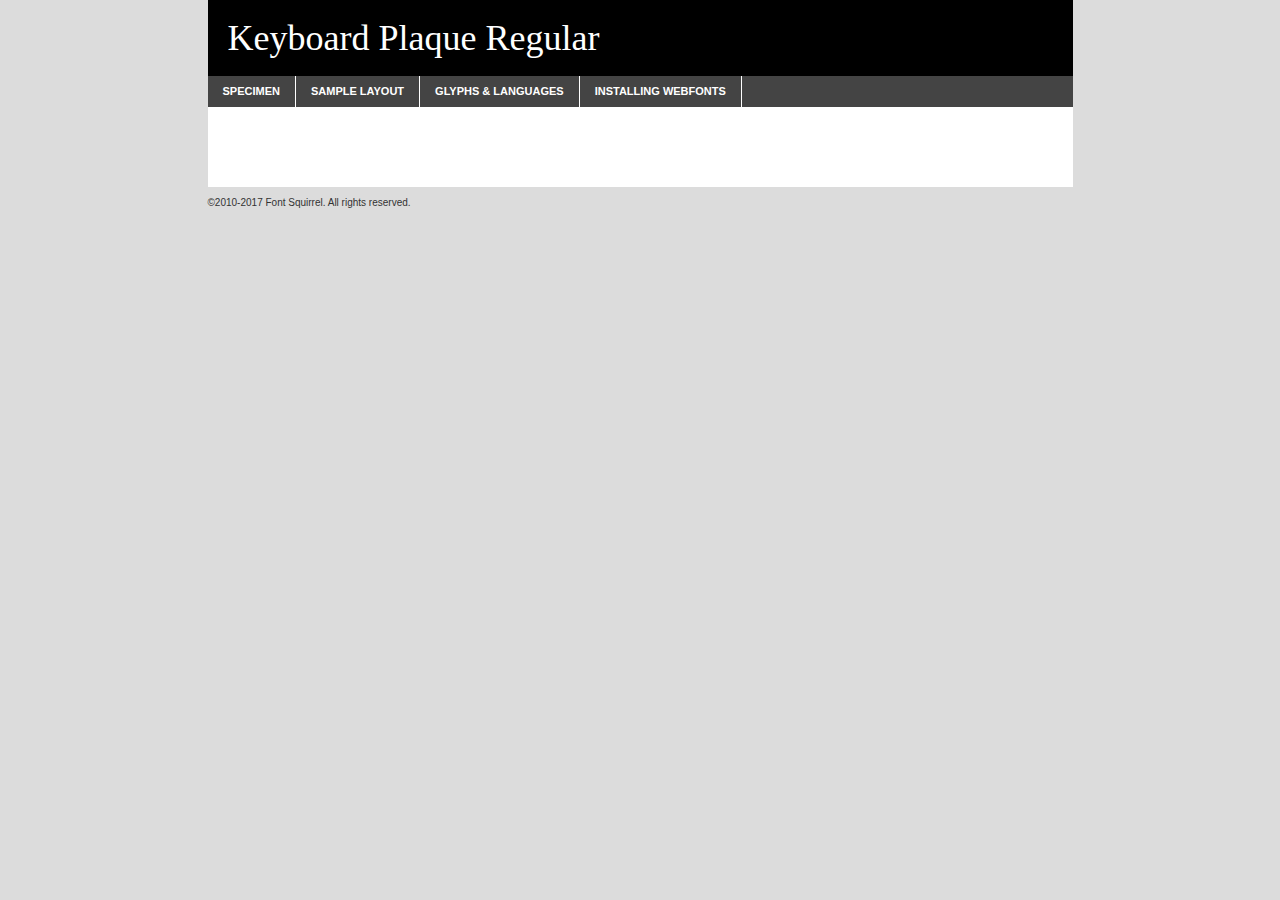
<file: fonts/keybp___-demo.html>
<!DOCTYPE html PUBLIC "-//W3C//DTD XHTML 1.0 Transitional//EN"
        "http://www.w3.org/TR/xhtml1/DTD/xhtml1-transitional.dtd">

<html xmlns="http://www.w3.org/1999/xhtml" xml:lang="en" lang="en">
<head>
    <meta http-equiv="Content-Type" content="text/html; charset=utf-8"/>
    <script src="http://ajax.googleapis.com/ajax/libs/jquery/1.7.2/jquery.min.js" type="text/javascript" charset="utf-8"></script>
    <script type="text/javascript">
		(function($) {
			$.fn.easyTabs = function(option) {
				var param = jQuery.extend({ fadeSpeed: 'fast', defaultContent: 1, activeClass: 'active' }, option);
				$(this).each(function() {
					var thisId = '#' + this.id;
					if ( param.defaultContent == '' )
					{
						param.defaultContent = 1;
					}
					if ( typeof param.defaultContent == 'number' )
					{
						var defaultTab = $(thisId + ' .tabs li:eq(' + (param.defaultContent - 1) + ') a').attr('href').substr(1);
					}
					else
					{
						var defaultTab = param.defaultContent;
					}
					$(thisId + ' .tabs li a').each(function() {
						var tabToHide = $(this).attr('href').substr(1);
						$('#' + tabToHide).addClass('easytabs-tab-content');
					});
					hideAll();
					changeContent(defaultTab);

					function hideAll() {$(thisId + ' .easytabs-tab-content').hide();}

					function changeContent(tabId)
					{
						hideAll();
						$(thisId + ' .tabs li').removeClass(param.activeClass);
						$(thisId + ' .tabs li a[href=#' + tabId + ']').closest('li').addClass(param.activeClass);
						if ( param.fadeSpeed != 'none' )
						{
							$(thisId + ' #' + tabId).fadeIn(param.fadeSpeed);
						}
						else
						{
							$(thisId + ' #' + tabId).show();
						}
					}

					$(thisId + ' .tabs li').click(function() {
						var tabId = $(this).find('a').attr('href').substr(1);
						changeContent(tabId);
						return false;
					});
				});
			}
		})(jQuery);
    </script>
    <link rel="stylesheet" href="specimen_files/specimen_stylesheet.css" type="text/css" charset="utf-8"/>
    <link rel="stylesheet" href="stylesheet.css" type="text/css" charset="utf-8"/>

    <style type="text/css">
        		body {
			font-family: 'keyboard_plaqueregular';
        		}

            </style>

    <title>Keyboard Plaque Regular Specimen</title>


    <script type="text/javascript" charset="utf-8">
		$(document).ready(function() {
			$('#container').easyTabs({ defaultContent: 1 });
		});
    </script>
</head>

<body>
<div id="container">
    <div id="header">
		Keyboard Plaque Regular    </div>
    <ul class="tabs">
        <li><a href="#specimen">Specimen</a></li>
        <li><a href="#layout">Sample Layout</a></li>
		        <li><a href="#glyphs">Glyphs &amp; Languages</a></li>
        <li><a href="#installing">Installing Webfonts</a></li>

    </ul>

    <div id="main_content">


        <div id="specimen">

            <div class="section">
                <div class="grid12 firstcol">
                    <div class="huge">AaBb</div>
                </div>
            </div>

            <div class="section">
                <div class="glyph_range">A&#x200B;B&#x200b;C&#x200b;D&#x200b;E&#x200b;F&#x200b;G&#x200b;H&#x200b;I&#x200b;J&#x200b;K&#x200b;L&#x200b;M&#x200b;N&#x200b;O&#x200b;P&#x200b;Q&#x200b;R&#x200b;S&#x200b;T&#x200b;U&#x200b;V&#x200b;W&#x200b;X&#x200b;Y&#x200b;Z&#x200b;a&#x200b;b&#x200b;c&#x200b;d&#x200b;e&#x200b;f&#x200b;g&#x200b;h&#x200b;i&#x200b;j&#x200b;k&#x200b;l&#x200b;m&#x200b;n&#x200b;o&#x200b;p&#x200b;q&#x200b;r&#x200b;s&#x200b;t&#x200b;u&#x200b;v&#x200b;w&#x200b;x&#x200b;y&#x200b;z&#x200b;1&#x200b;2&#x200b;3&#x200b;4&#x200b;5&#x200b;6&#x200b;7&#x200b;8&#x200b;9&#x200b;0&#x200b;&amp;&#x200b;.&#x200b;,&#x200b;?&#x200b;!&#x200b;&#64;&#x200b;(&#x200b;)&#x200b;#&#x200b;$&#x200b;%&#x200b;*&#x200b;+&#x200b;-&#x200b;=&#x200b;:&#x200b;;</div>
            </div>
            <div class="section">
                <div class="grid12 firstcol">
                    <table class="sample_table">
                        <tr>
                            <td>10</td>
                            <td class="size10">abcdefghijklmnopqrstuvwxyzABCDEFGHIJKLMNOPQRSTUVWXYZ0123456789abcdefghijklmnopqrstuvwxyzABCDEFGHIJKLMNOPQRSTUVWXYZ0123456789abcdefghijklmnopqrstuvwxyzABCDEFGHIJKLMNOPQRSTUVWXYZ</td>
                        </tr>
                        <tr>
                            <td>11</td>
                            <td class="size11">abcdefghijklmnopqrstuvwxyzABCDEFGHIJKLMNOPQRSTUVWXYZ0123456789abcdefghijklmnopqrstuvwxyzABCDEFGHIJKLMNOPQRSTUVWXYZ0123456789abcdefghijklmnopqrstuvwxyzABCDEFGHIJKLMNOPQRSTUVWXYZ</td>
                        </tr>
                        <tr>
                            <td>12</td>
                            <td class="size12">abcdefghijklmnopqrstuvwxyzABCDEFGHIJKLMNOPQRSTUVWXYZ0123456789abcdefghijklmnopqrstuvwxyzABCDEFGHIJKLMNOPQRSTUVWXYZ0123456789abcdefghijklmnopqrstuvwxyzABCDEFGHIJKLMNOPQRSTUVWXYZ</td>
                        </tr>
                        <tr>
                            <td>13</td>
                            <td class="size13">abcdefghijklmnopqrstuvwxyzABCDEFGHIJKLMNOPQRSTUVWXYZ0123456789abcdefghijklmnopqrstuvwxyzABCDEFGHIJKLMNOPQRSTUVWXYZ0123456789abcdefghijklmnopqrstuvwxyzABCDEFGHIJKLMNOPQRSTUVWXYZ</td>
                        </tr>
                        <tr>
                            <td>14</td>
                            <td class="size14">abcdefghijklmnopqrstuvwxyzABCDEFGHIJKLMNOPQRSTUVWXYZ0123456789abcdefghijklmnopqrstuvwxyzABCDEFGHIJKLMNOPQRSTUVWXYZ0123456789abcdefghijklmnopqrstuvwxyzABCDEFGHIJKLMNOPQRSTUVWXYZ</td>
                        </tr>
                        <tr>
                            <td>16</td>
                            <td class="size16">abcdefghijklmnopqrstuvwxyzABCDEFGHIJKLMNOPQRSTUVWXYZ0123456789abcdefghijklmnopqrstuvwxyzABCDEFGHIJKLMNOPQRSTUVWXYZ</td>
                        </tr>
                        <tr>
                            <td>18</td>
                            <td class="size18">abcdefghijklmnopqrstuvwxyzABCDEFGHIJKLMNOPQRSTUVWXYZ0123456789abcdefghijklmnopqrstuvwxyzABCDEFGHIJKLMNOPQRSTUVWXYZ</td>
                        </tr>
                        <tr>
                            <td>20</td>
                            <td class="size20">abcdefghijklmnopqrstuvwxyzABCDEFGHIJKLMNOPQRSTUVWXYZ0123456789abcdefghijklmnopqrstuvwxyzABCDEFGHIJKLMNOPQRSTUVWXYZ</td>
                        </tr>
                        <tr>
                            <td>24</td>
                            <td class="size24">abcdefghijklmnopqrstuvwxyzABCDEFGHIJKLMNOPQRSTUVWXYZ0123456789abcdefghijklmnopqrstuvwxyzABCDEFGHIJKLMNOPQRSTUVWXYZ</td>
                        </tr>
                        <tr>
                            <td>30</td>
                            <td class="size30">abcdefghijklmnopqrstuvwxyzABCDEFGHIJKLMNOPQRSTUVWXYZ0123456789abcdefghijklmnopqrstuvwxyzABCDEFGHIJKLMNOPQRSTUVWXYZ</td>
                        </tr>
                        <tr>
                            <td>36</td>
                            <td class="size36">abcdefghijklmnopqrstuvwxyzABCDEFGHIJKLMNOPQRSTUVWXYZ0123456789abcdefghijklmnopqrstuvwxyzABCDEFGHIJKLMNOPQRSTUVWXYZ</td>
                        </tr>
                        <tr>
                            <td>48</td>
                            <td class="size48">abcdefghijklmnopqrstuvwxyzABCDEFGHIJKLMNOPQRSTUVWXYZ0123456789abcdefghijklmnopqrstuvwxyzABCDEFGHIJKLMNOPQRSTUVWXYZ</td>
                        </tr>
                        <tr>
                            <td>60</td>
                            <td class="size60">abcdefghijklmnopqrstuvwxyzABCDEFGHIJKLMNOPQRSTUVWXYZ0123456789abcdefghijklmnopqrstuvwxyzABCDEFGHIJKLMNOPQRSTUVWXYZ</td>
                        </tr>
                        <tr>
                            <td>72</td>
                            <td class="size72">abcdefghijklmnopqrstuvwxyzABCDEFGHIJKLMNOPQRSTUVWXYZ0123456789abcdefghijklmnopqrstuvwxyzABCDEFGHIJKLMNOPQRSTUVWXYZ</td>
                        </tr>
                        <tr>
                            <td>90</td>
                            <td class="size90">abcdefghijklmnopqrstuvwxyzABCDEFGHIJKLMNOPQRSTUVWXYZ0123456789abcdefghijklmnopqrstuvwxyzABCDEFGHIJKLMNOPQRSTUVWXYZ</td>
                        </tr>
                    </table>

                </div>

            </div>


            <div class="section" id="bodycomparison">


                <div id="xheight">
                    <div class="fontbody">&#x25FC;&#x25FC;&#x25FC;&#x25FC;&#x25FC;&#x25FC;&#x25FC;&#x25FC;&#x25FC;&#x25FC;&#x25FC;&#x25FC;&#x25FC;&#x25FC;&#x25FC;&#x25FC;&#x25FC;&#x25FC;&#x25FC;&#x25FC;&#x25FC;&#x25FC;&#x25FC;&#x25FC;&#x25FC;&#x25FC;&#x25FC;&#x25FC;&#x25FC;&#x25FC;&#x25FC;&#x25FC;&#x25FC;&#x25FC;&#x25FC;&#x25FC;&#x25FC;&#x25FC;&#x25FC;&#x25FC;&#x25FC;&#x25FC;&#x25FC;&#x25FC;&#x25FC;&#x25FC;&#x25FC;&#x25FC;&#x25FC;&#x25FC;&#x25FC;&#x25FC;&#x25FC;&#x25FC;&#x25FC;&#x25FC;&#x25FC;&#x25FC;&#x25FC;&#x25FC;&#x25FC;&#x25FC;&#x25FC;&#x25FC;&#x25FC;&#x25FC;&#x25FC;&#x25FC;&#x25FC;&#x25FC;&#x25FC;&#x25FC;&#x25FC;&#x25FC;&#x25FC;&#x25FC;&#x25FC;&#x25FC;&#x25FC;&#x25FC;&#x25FC;&#x25FC;&#x25FC;&#x25FC;&#x25FC;&#x25FC;&#x25FC;&#x25FC;&#x25FC;&#x25FC;&#x25FC;&#x25FC;&#x25FC;&#x25FC;&#x25FC;&#x25FC;&#x25FC;&#x25FC;&#x25FC;body</div>
                    <div class="arialbody">body</div>
                    <div class="verdanabody">body</div>
                    <div class="georgiabody">body</div>
                </div>
                <div class="fontbody" style="z-index:1">
                    body<span>Keyboard Plaque Regular</span>
                </div>
                <div class="arialbody" style="z-index:1">
                    body<span>Arial</span>
                </div>
                <div class="verdanabody" style="z-index:1">
                    body<span>Verdana</span>
                </div>
                <div class="georgiabody" style="z-index:1">
                    body<span>Georgia</span>
                </div>


            </div>


            <div class="section psample psample_row1" id="">

                <div class="grid2 firstcol">
                    <p class="size10"><span>10.</span>Aenean lacinia bibendum nulla sed consectetur. Fusce dapibus, tellus ac cursus commodo, tortor mauris condimentum nibh, ut fermentum massa justo sit amet risus. Nullam id dolor id nibh ultricies vehicula ut id elit. Cum sociis natoque penatibus et magnis dis parturient montes, nascetur ridiculus mus. Nulla vitae elit libero, a pharetra augue.</p>

                </div>
                <div class="grid3">
                    <p class="size11"><span>11.</span>Aenean lacinia bibendum nulla sed consectetur. Fusce dapibus, tellus ac cursus commodo, tortor mauris condimentum nibh, ut fermentum massa justo sit amet risus. Nullam id dolor id nibh ultricies vehicula ut id elit. Cum sociis natoque penatibus et magnis dis parturient montes, nascetur ridiculus mus. Nulla vitae elit libero, a pharetra augue.</p>

                </div>
                <div class="grid3">
                    <p class="size12"><span>12.</span>Aenean lacinia bibendum nulla sed consectetur. Fusce dapibus, tellus ac cursus commodo, tortor mauris condimentum nibh, ut fermentum massa justo sit amet risus. Nullam id dolor id nibh ultricies vehicula ut id elit. Cum sociis natoque penatibus et magnis dis parturient montes, nascetur ridiculus mus. Nulla vitae elit libero, a pharetra augue.</p>

                </div>
                <div class="grid4">
                    <p class="size13"><span>13.</span>Aenean lacinia bibendum nulla sed consectetur. Fusce dapibus, tellus ac cursus commodo, tortor mauris condimentum nibh, ut fermentum massa justo sit amet risus. Nullam id dolor id nibh ultricies vehicula ut id elit. Cum sociis natoque penatibus et magnis dis parturient montes, nascetur ridiculus mus. Nulla vitae elit libero, a pharetra augue.</p>

                </div>
                <div class="white_blend"></div>

            </div>
            <div class="section psample psample_row2" id="">
                <div class="grid3 firstcol">
                    <p class="size14"><span>14.</span>Aenean lacinia bibendum nulla sed consectetur. Fusce dapibus, tellus ac cursus commodo, tortor mauris condimentum nibh, ut fermentum massa justo sit amet risus. Nullam id dolor id nibh ultricies vehicula ut id elit. Cum sociis natoque penatibus et magnis dis parturient montes, nascetur ridiculus mus. Nulla vitae elit libero, a pharetra augue.</p>

                </div>
                <div class="grid4">
                    <p class="size16"><span>16.</span>Aenean lacinia bibendum nulla sed consectetur. Fusce dapibus, tellus ac cursus commodo, tortor mauris condimentum nibh, ut fermentum massa justo sit amet risus. Nullam id dolor id nibh ultricies vehicula ut id elit. Cum sociis natoque penatibus et magnis dis parturient montes, nascetur ridiculus mus. Nulla vitae elit libero, a pharetra augue.</p>

                </div>
                <div class="grid5">
                    <p class="size18"><span>18.</span>Aenean lacinia bibendum nulla sed consectetur. Fusce dapibus, tellus ac cursus commodo, tortor mauris condimentum nibh, ut fermentum massa justo sit amet risus. Nullam id dolor id nibh ultricies vehicula ut id elit. Cum sociis natoque penatibus et magnis dis parturient montes, nascetur ridiculus mus. Nulla vitae elit libero, a pharetra augue.</p>

                </div>

                <div class="white_blend"></div>

            </div>

            <div class="section psample psample_row3" id="">
                <div class="grid5 firstcol">
                    <p class="size20"><span>20.</span>Aenean lacinia bibendum nulla sed consectetur. Fusce dapibus, tellus ac cursus commodo, tortor mauris condimentum nibh, ut fermentum massa justo sit amet risus. Nullam id dolor id nibh ultricies vehicula ut id elit. Cum sociis natoque penatibus et magnis dis parturient montes, nascetur ridiculus mus. Nulla vitae elit libero, a pharetra augue.</p>
                </div>
                <div class="grid7">
                    <p class="size24"><span>24.</span>Aenean lacinia bibendum nulla sed consectetur. Fusce dapibus, tellus ac cursus commodo, tortor mauris condimentum nibh, ut fermentum massa justo sit amet risus. Nullam id dolor id nibh ultricies vehicula ut id elit. Cum sociis natoque penatibus et magnis dis parturient montes, nascetur ridiculus mus. Nulla vitae elit libero, a pharetra augue.</p>
                </div>

                <div class="white_blend"></div>

            </div>

            <div class="section psample psample_row4" id="">
                <div class="grid12 firstcol">
                    <p class="size30"><span>30.</span>Aenean lacinia bibendum nulla sed consectetur. Fusce dapibus, tellus ac cursus commodo, tortor mauris condimentum nibh, ut fermentum massa justo sit amet risus. Nullam id dolor id nibh ultricies vehicula ut id elit. Cum sociis natoque penatibus et magnis dis parturient montes, nascetur ridiculus mus. Nulla vitae elit libero, a pharetra augue.</p>
                </div>
                <div class="white_blend"></div>

            </div>


            <div class="section psample psample_row1 fullreverse">
                <div class="grid2 firstcol">
                    <p class="size10"><span>10.</span>Aenean lacinia bibendum nulla sed consectetur. Fusce dapibus, tellus ac cursus commodo, tortor mauris condimentum nibh, ut fermentum massa justo sit amet risus. Nullam id dolor id nibh ultricies vehicula ut id elit. Cum sociis natoque penatibus et magnis dis parturient montes, nascetur ridiculus mus. Nulla vitae elit libero, a pharetra augue.</p>

                </div>
                <div class="grid3">
                    <p class="size11"><span>11.</span>Aenean lacinia bibendum nulla sed consectetur. Fusce dapibus, tellus ac cursus commodo, tortor mauris condimentum nibh, ut fermentum massa justo sit amet risus. Nullam id dolor id nibh ultricies vehicula ut id elit. Cum sociis natoque penatibus et magnis dis parturient montes, nascetur ridiculus mus. Nulla vitae elit libero, a pharetra augue.</p>

                </div>
                <div class="grid3">
                    <p class="size12"><span>12.</span>Aenean lacinia bibendum nulla sed consectetur. Fusce dapibus, tellus ac cursus commodo, tortor mauris condimentum nibh, ut fermentum massa justo sit amet risus. Nullam id dolor id nibh ultricies vehicula ut id elit. Cum sociis natoque penatibus et magnis dis parturient montes, nascetur ridiculus mus. Nulla vitae elit libero, a pharetra augue.</p>

                </div>
                <div class="grid4">
                    <p class="size13"><span>13.</span>Aenean lacinia bibendum nulla sed consectetur. Fusce dapibus, tellus ac cursus commodo, tortor mauris condimentum nibh, ut fermentum massa justo sit amet risus. Nullam id dolor id nibh ultricies vehicula ut id elit. Cum sociis natoque penatibus et magnis dis parturient montes, nascetur ridiculus mus. Nulla vitae elit libero, a pharetra augue.</p>

                </div>
                <div class="black_blend"></div>

            </div>

            <div class="section psample psample_row2 fullreverse">
                <div class="grid3 firstcol">
                    <p class="size14"><span>14.</span>Aenean lacinia bibendum nulla sed consectetur. Fusce dapibus, tellus ac cursus commodo, tortor mauris condimentum nibh, ut fermentum massa justo sit amet risus. Nullam id dolor id nibh ultricies vehicula ut id elit. Cum sociis natoque penatibus et magnis dis parturient montes, nascetur ridiculus mus. Nulla vitae elit libero, a pharetra augue.</p>

                </div>
                <div class="grid4">
                    <p class="size16"><span>16.</span>Aenean lacinia bibendum nulla sed consectetur. Fusce dapibus, tellus ac cursus commodo, tortor mauris condimentum nibh, ut fermentum massa justo sit amet risus. Nullam id dolor id nibh ultricies vehicula ut id elit. Cum sociis natoque penatibus et magnis dis parturient montes, nascetur ridiculus mus. Nulla vitae elit libero, a pharetra augue.</p>

                </div>
                <div class="grid5">
                    <p class="size18"><span>18.</span>Aenean lacinia bibendum nulla sed consectetur. Fusce dapibus, tellus ac cursus commodo, tortor mauris condimentum nibh, ut fermentum massa justo sit amet risus. Nullam id dolor id nibh ultricies vehicula ut id elit. Cum sociis natoque penatibus et magnis dis parturient montes, nascetur ridiculus mus. Nulla vitae elit libero, a pharetra augue.</p>

                </div>
                <div class="black_blend"></div>

            </div>

            <div class="section psample fullreverse psample_row3" id="">
                <div class="grid5 firstcol">
                    <p class="size20"><span>20.</span>Aenean lacinia bibendum nulla sed consectetur. Fusce dapibus, tellus ac cursus commodo, tortor mauris condimentum nibh, ut fermentum massa justo sit amet risus. Nullam id dolor id nibh ultricies vehicula ut id elit. Cum sociis natoque penatibus et magnis dis parturient montes, nascetur ridiculus mus. Nulla vitae elit libero, a pharetra augue.</p>
                </div>
                <div class="grid7">
                    <p class="size24"><span>24.</span>Aenean lacinia bibendum nulla sed consectetur. Fusce dapibus, tellus ac cursus commodo, tortor mauris condimentum nibh, ut fermentum massa justo sit amet risus. Nullam id dolor id nibh ultricies vehicula ut id elit. Cum sociis natoque penatibus et magnis dis parturient montes, nascetur ridiculus mus. Nulla vitae elit libero, a pharetra augue.</p>
                </div>

                <div class="black_blend"></div>

            </div>

            <div class="section psample fullreverse psample_row4" id="" style="border-bottom: 20px #000 solid;">
                <div class="grid12 firstcol">
                    <p class="size30"><span>30.</span>Aenean lacinia bibendum nulla sed consectetur. Fusce dapibus, tellus ac cursus commodo, tortor mauris condimentum nibh, ut fermentum massa justo sit amet risus. Nullam id dolor id nibh ultricies vehicula ut id elit. Cum sociis natoque penatibus et magnis dis parturient montes, nascetur ridiculus mus. Nulla vitae elit libero, a pharetra augue.</p>
                </div>
                <div class="black_blend"></div>

            </div>


        </div>

        <div id="layout">

            <div class="section">

                <div class="grid12 firstcol">
                    <h1>Lorem Ipsum Dolor</h1>
                    <h2>Etiam porta sem malesuada magna mollis euismod</h2>

                    <p class="byline">By <a href="#link">Aenean Lacinia</a></p>
                </div>
            </div>
            <div class="section">
                <div class="grid8 firstcol">
                    <p class="large">Donec sed odio dui. Morbi leo risus, porta ac consectetur ac, vestibulum at eros. Fusce dapibus, tellus ac cursus commodo, tortor mauris condimentum nibh, ut fermentum massa justo sit amet risus. </p>


                    <h3>Pellentesque ornare sem</h3>

                    <p>Maecenas sed diam eget risus varius blandit sit amet non magna. Maecenas faucibus mollis interdum. Donec ullamcorper nulla non metus auctor fringilla. Nullam id dolor id nibh ultricies vehicula ut id elit. Nullam id dolor id nibh ultricies vehicula ut id elit. </p>

                    <p>Aenean eu leo quam. Pellentesque ornare sem lacinia quam venenatis vestibulum. Lorem ipsum dolor sit amet, consectetur adipiscing elit. Cum sociis natoque penatibus et magnis dis parturient montes, nascetur ridiculus mus. </p>

                    <p>Nulla vitae elit libero, a pharetra augue. Praesent commodo cursus magna, vel scelerisque nisl consectetur et. Aenean lacinia bibendum nulla sed consectetur. </p>

                    <p>Nullam quis risus eget urna mollis ornare vel eu leo. Nullam quis risus eget urna mollis ornare vel eu leo. Maecenas sed diam eget risus varius blandit sit amet non magna. Donec ullamcorper nulla non metus auctor fringilla. </p>

                    <h3>Cras mattis consectetur</h3>

                    <p>Aenean eu leo quam. Pellentesque ornare sem lacinia quam venenatis vestibulum. Aenean lacinia bibendum nulla sed consectetur. Integer posuere erat a ante venenatis dapibus posuere velit aliquet. Cras mattis consectetur purus sit amet fermentum. </p>

                    <p>Nullam id dolor id nibh ultricies vehicula ut id elit. Nullam quis risus eget urna mollis ornare vel eu leo. Cras mattis consectetur purus sit amet fermentum.</p>
                </div>

                <div class="grid4 sidebar">

                    <div class="box reverse">
                        <p class="last">Nullam quis risus eget urna mollis ornare vel eu leo. Donec ullamcorper nulla non metus auctor fringilla. Cras mattis consectetur purus sit amet fermentum. Sed posuere consectetur est at lobortis. Lorem ipsum dolor sit amet, consectetur adipiscing elit. </p>
                    </div>

                    <p class="caption">Maecenas sed diam eget risus varius.</p>

                    <p>Vestibulum id ligula porta felis euismod semper. Integer posuere erat a ante venenatis dapibus posuere velit aliquet. Vestibulum id ligula porta felis euismod semper. Sed posuere consectetur est at lobortis. Maecenas sed diam eget risus varius blandit sit amet non magna. Fusce dapibus, tellus ac cursus commodo, tortor mauris condimentum nibh, ut fermentum massa justo sit amet risus. </p>


                    <p>Duis mollis, est non commodo luctus, nisi erat porttitor ligula, eget lacinia odio sem nec elit. Aenean lacinia bibendum nulla sed consectetur. Vivamus sagittis lacus vel augue laoreet rutrum faucibus dolor auctor. Aenean lacinia bibendum nulla sed consectetur. Nullam quis risus eget urna mollis ornare vel eu leo. </p>

                    <p>Praesent commodo cursus magna, vel scelerisque nisl consectetur et. Donec ullamcorper nulla non metus auctor fringilla. Maecenas faucibus mollis interdum. Fusce dapibus, tellus ac cursus commodo, tortor mauris condimentum nibh, ut fermentum massa justo sit amet risus. </p>

                </div>
            </div>

        </div>


		

        <div id="glyphs">
            <div class="section">
                <div class="grid12 firstcol">

                    <h1>Language Support</h1>
                    <p>The subset of Keyboard Plaque Regular in this kit supports the following languages:<br/>

						English, Arrernte, Bislama, Cebuano, Fijian, Gilbertese, Hmong, Ibanag, Iloko_ilokano, Interglossa_glosa, Interlingua, Lojban, Norfolk_pitcairnese, Oromo, Rotokas, Seychelles_creole, Shona, Somali, Southern_ndebele, Swahili, Swati_swazi, Tok_pisin, Warlpiri, Xhosa, Zulu, Latinbasic, Ubasic, Demo                    </p>
                    <h1>Glyph Chart</h1>
                    <p>The subset of Keyboard Plaque Regular in this kit includes all the glyphs listed below. Unicode entities are included above each glyph to help you insert individual characters into your layout.</p>
                    <div id="glyph_chart">

																				                                <div><p>&amp;#13;</p>&#13;</div>
																				                                <div><p>&amp;#32;</p>&#32;</div>
																				                                <div><p>&amp;#33;</p>&#33;</div>
																				                                <div><p>&amp;#34;</p>&#34;</div>
																				                                <div><p>&amp;#35;</p>&#35;</div>
																				                                <div><p>&amp;#36;</p>&#36;</div>
																				                                <div><p>&amp;#37;</p>&#37;</div>
																				                                <div><p>&amp;#38;</p>&#38;</div>
																				                                <div><p>&amp;#39;</p>&#39;</div>
																				                                <div><p>&amp;#40;</p>&#40;</div>
																				                                <div><p>&amp;#41;</p>&#41;</div>
																				                                <div><p>&amp;#42;</p>&#42;</div>
																				                                <div><p>&amp;#43;</p>&#43;</div>
																				                                <div><p>&amp;#44;</p>&#44;</div>
																				                                <div><p>&amp;#45;</p>&#45;</div>
																				                                <div><p>&amp;#46;</p>&#46;</div>
																				                                <div><p>&amp;#47;</p>&#47;</div>
																				                                <div><p>&amp;#48;</p>&#48;</div>
																				                                <div><p>&amp;#49;</p>&#49;</div>
																				                                <div><p>&amp;#50;</p>&#50;</div>
																				                                <div><p>&amp;#51;</p>&#51;</div>
																				                                <div><p>&amp;#52;</p>&#52;</div>
																				                                <div><p>&amp;#53;</p>&#53;</div>
																				                                <div><p>&amp;#54;</p>&#54;</div>
																				                                <div><p>&amp;#55;</p>&#55;</div>
																				                                <div><p>&amp;#56;</p>&#56;</div>
																				                                <div><p>&amp;#57;</p>&#57;</div>
																				                                <div><p>&amp;#58;</p>&#58;</div>
																				                                <div><p>&amp;#59;</p>&#59;</div>
																				                                <div><p>&amp;#60;</p>&#60;</div>
																				                                <div><p>&amp;#61;</p>&#61;</div>
																				                                <div><p>&amp;#62;</p>&#62;</div>
																				                                <div><p>&amp;#63;</p>&#63;</div>
																				                                <div><p>&amp;#64;</p>&#64;</div>
																				                                <div><p>&amp;#65;</p>&#65;</div>
																				                                <div><p>&amp;#66;</p>&#66;</div>
																				                                <div><p>&amp;#67;</p>&#67;</div>
																				                                <div><p>&amp;#68;</p>&#68;</div>
																				                                <div><p>&amp;#69;</p>&#69;</div>
																				                                <div><p>&amp;#70;</p>&#70;</div>
																				                                <div><p>&amp;#71;</p>&#71;</div>
																				                                <div><p>&amp;#72;</p>&#72;</div>
																				                                <div><p>&amp;#73;</p>&#73;</div>
																				                                <div><p>&amp;#74;</p>&#74;</div>
																				                                <div><p>&amp;#75;</p>&#75;</div>
																				                                <div><p>&amp;#76;</p>&#76;</div>
																				                                <div><p>&amp;#77;</p>&#77;</div>
																				                                <div><p>&amp;#78;</p>&#78;</div>
																				                                <div><p>&amp;#79;</p>&#79;</div>
																				                                <div><p>&amp;#80;</p>&#80;</div>
																				                                <div><p>&amp;#81;</p>&#81;</div>
																				                                <div><p>&amp;#82;</p>&#82;</div>
																				                                <div><p>&amp;#83;</p>&#83;</div>
																				                                <div><p>&amp;#84;</p>&#84;</div>
																				                                <div><p>&amp;#85;</p>&#85;</div>
																				                                <div><p>&amp;#86;</p>&#86;</div>
																				                                <div><p>&amp;#87;</p>&#87;</div>
																				                                <div><p>&amp;#88;</p>&#88;</div>
																				                                <div><p>&amp;#89;</p>&#89;</div>
																				                                <div><p>&amp;#90;</p>&#90;</div>
																				                                <div><p>&amp;#91;</p>&#91;</div>
																				                                <div><p>&amp;#92;</p>&#92;</div>
																				                                <div><p>&amp;#93;</p>&#93;</div>
																				                                <div><p>&amp;#94;</p>&#94;</div>
																				                                <div><p>&amp;#95;</p>&#95;</div>
																				                                <div><p>&amp;#96;</p>&#96;</div>
																				                                <div><p>&amp;#97;</p>&#97;</div>
																				                                <div><p>&amp;#98;</p>&#98;</div>
																				                                <div><p>&amp;#99;</p>&#99;</div>
																				                                <div><p>&amp;#100;</p>&#100;</div>
																				                                <div><p>&amp;#101;</p>&#101;</div>
																				                                <div><p>&amp;#102;</p>&#102;</div>
																				                                <div><p>&amp;#103;</p>&#103;</div>
																				                                <div><p>&amp;#104;</p>&#104;</div>
																				                                <div><p>&amp;#105;</p>&#105;</div>
																				                                <div><p>&amp;#106;</p>&#106;</div>
																				                                <div><p>&amp;#107;</p>&#107;</div>
																				                                <div><p>&amp;#108;</p>&#108;</div>
																				                                <div><p>&amp;#109;</p>&#109;</div>
																				                                <div><p>&amp;#110;</p>&#110;</div>
																				                                <div><p>&amp;#111;</p>&#111;</div>
																				                                <div><p>&amp;#112;</p>&#112;</div>
																				                                <div><p>&amp;#113;</p>&#113;</div>
																				                                <div><p>&amp;#114;</p>&#114;</div>
																				                                <div><p>&amp;#115;</p>&#115;</div>
																				                                <div><p>&amp;#116;</p>&#116;</div>
																				                                <div><p>&amp;#117;</p>&#117;</div>
																				                                <div><p>&amp;#118;</p>&#118;</div>
																				                                <div><p>&amp;#119;</p>&#119;</div>
																				                                <div><p>&amp;#120;</p>&#120;</div>
																				                                <div><p>&amp;#121;</p>&#121;</div>
																				                                <div><p>&amp;#122;</p>&#122;</div>
																				                                <div><p>&amp;#123;</p>&#123;</div>
																				                                <div><p>&amp;#124;</p>&#124;</div>
																				                                <div><p>&amp;#125;</p>&#125;</div>
																				                                <div><p>&amp;#126;</p>&#126;</div>
																				                                <div><p>&amp;#160;</p>&#160;</div>
																				                                <div><p>&amp;#161;</p>&#161;</div>
																				                                <div><p>&amp;#165;</p>&#165;</div>
																				                                <div><p>&amp;#169;</p>&#169;</div>
																				                                <div><p>&amp;#173;</p>&#173;</div>
																				                                <div><p>&amp;#174;</p>&#174;</div>
																				                                <div><p>&amp;#184;</p>&#184;</div>
																				                                <div><p>&amp;#191;</p>&#191;</div>
																				                                <div><p>&amp;#223;</p>&#223;</div>
																				                                <div><p>&amp;#231;</p>&#231;</div>
																				                                <div><p>&amp;#8192;</p>&#8192;</div>
																				                                <div><p>&amp;#8193;</p>&#8193;</div>
																				                                <div><p>&amp;#8194;</p>&#8194;</div>
																				                                <div><p>&amp;#8195;</p>&#8195;</div>
																				                                <div><p>&amp;#8196;</p>&#8196;</div>
																				                                <div><p>&amp;#8197;</p>&#8197;</div>
																				                                <div><p>&amp;#8198;</p>&#8198;</div>
																				                                <div><p>&amp;#8199;</p>&#8199;</div>
																				                                <div><p>&amp;#8200;</p>&#8200;</div>
																				                                <div><p>&amp;#8201;</p>&#8201;</div>
																				                                <div><p>&amp;#8202;</p>&#8202;</div>
																				                                <div><p>&amp;#8208;</p>&#8208;</div>
																				                                <div><p>&amp;#8209;</p>&#8209;</div>
																				                                <div><p>&amp;#8210;</p>&#8210;</div>
																				                                <div><p>&amp;#8211;</p>&#8211;</div>
																				                                <div><p>&amp;#8212;</p>&#8212;</div>
																				                                <div><p>&amp;#8239;</p>&#8239;</div>
																				                                <div><p>&amp;#8287;</p>&#8287;</div>
																				                                <div><p>&amp;#8482;</p>&#8482;</div>
																				                                <div><p>&amp;#9724;</p>&#9724;</div>
																																													                    </div>
                </div>


            </div>
        </div>


        <div id="specs">

        </div>

        <div id="installing">
            <div class="section">
                <div class="grid7 firstcol">
                    <h1>Installing Webfonts</h1>

                    <p>Webfonts are supported by all major browser platforms but not all in the same way. There are currently four different font formats that must be included in order to target all browsers. This includes TTF, WOFF, EOT and SVG.</p>

                    <h2>1. Upload your webfonts</h2>
                    <p>You must upload your webfont kit to your website. They should be in or near the same directory as your CSS files.</p>

                    <h2>2. Include the webfont stylesheet</h2>
                    <p>A special CSS @font-face declaration helps the various browsers select the appropriate font it needs without causing you a bunch of headaches. Learn more about this syntax by reading the <a href="https://www.fontspring.com/blog/further-hardening-of-the-bulletproof-syntax">Fontspring blog post</a> about it. The code for it is as follows:</p>


                    <code>
                        @font-face{
                        font-family: 'MyWebFont';
                        src: url('WebFont.eot');
                        src: url('WebFont.eot?#iefix') format('embedded-opentype'),
                        url('WebFont.woff') format('woff'),
                        url('WebFont.ttf') format('truetype'),
                        url('WebFont.svg#webfont') format('svg');
                        }
                    </code>

                    <p>We've already gone ahead and generated the code for you. All you have to do is link to the stylesheet in your HTML, like this:</p>
                    <code>&lt;link rel=&quot;stylesheet&quot; href=&quot;stylesheet.css&quot; type=&quot;text/css&quot; charset=&quot;utf-8&quot; /&gt;</code>

                    <h2>3. Modify your own stylesheet</h2>
                    <p>To take advantage of your new fonts, you must tell your stylesheet to use them. Look at the original @font-face declaration above and find the property called "font-family." The name linked there will be what you use to reference the font. Prepend that webfont name to the font stack in the "font-family" property, inside the selector you want to change. For example:</p>
                    <code>p { font-family: 'WebFont', Arial, sans-serif; }</code>

                    <h2>4. Test</h2>
                    <p>Getting webfonts to work cross-browser <em>can</em> be tricky. Use the information in the sidebar to help you if you find that fonts aren't loading in a particular browser.</p>
                </div>

                <div class="grid5 sidebar">
                    <div class="box">
                        <h2>Troubleshooting<br/>Font-Face Problems</h2>
                        <p>Having trouble getting your webfonts to load in your new website? Here are some tips to sort out what might be the problem.</p>

                        <h3>Fonts not showing in any browser</h3>

                        <p>This sounds like you need to work on the plumbing. You either did not upload the fonts to the correct directory, or you did not link the fonts properly in the CSS. If you've confirmed that all this is correct and you still have a problem, take a look at your .htaccess file and see if requests are getting intercepted.</p>

                        <h3>Fonts not loading in iPhone or iPad</h3>

                        <p>The most common problem here is that you are serving the fonts from an IIS server. IIS refuses to serve files that have unknown MIME types. If that is the case, you must set the MIME type for SVG to "image/svg+xml" in the server settings. Follow these instructions from Microsoft if you need help.</p>

                        <h3>Fonts not loading in Firefox</h3>

                        <p>The primary reason for this failure? You are still using a version Firefox older than 3.5. So upgrade already! If that isn't it, then you are very likely serving fonts from a different domain. Firefox requires that all font assets be served from the same domain. Lastly it is possible that you need to add WOFF to your list of MIME types (if you are serving via IIS.)</p>

                        <h3>Fonts not loading in IE</h3>

                        <p>Are you looking at Internet Explorer on an actual Windows machine or are you cheating by using a service like Adobe BrowserLab? Many of these screenshot services do not render @font-face for IE. Best to test it on a real machine.</p>

                        <h3>Fonts not loading in IE9</h3>

                        <p>IE9, like Firefox, requires that fonts be served from the same domain as the website. Make sure that is the case.</p>
                    </div>
                </div>
            </div>

        </div>

    </div>
    <div id="footer">
        <p>&copy;2010-2017 Font Squirrel. All rights reserved.</p>
    </div>
</div>
</body>
</html>
</file>
<file: main.css>
@font-face {
    font-family: Cher;
    src: url(fonts/cher-webfont.woff);
}

@font-face {
    font-family: Keybp;
    src: url(fonts/keybp___-webfont.woff);
}

body, html {
    margin: 0;
    padding: 0;
    width: 100%;
    scroll-behavior: smooth;
}

body {
    background-color: #f6f2e8;
    background-image: url(assets/images/textures/back-pattern.png);
    background-repeat: repeat;
    background-size: auto;
    background-position: center;
}

.site-nav {
    padding-top: 8px;
    padding-bottom: 8px;
    background-color: #dda4b0;
    display: flex;
    justify-content: center;
}

.site-nav-links {
    padding: 0;
    margin: 0;
    list-style: none;
    display: flex;
}

.site-nav-links li {
    margin-right: 24px;
}

.site-nav-links a {
    font-family: Cher;
    text-decoration: none;
    font-weight: 600;
    border-bottom: 2px solid #ce5a79;
    margin: 0 8px 8px 0;
    font-size: 20px;
    color: #ce5a79;
}

.site-nav-links a:hover {
    border-bottom-color: #d26485;
    color:black;
}

h1 {
    margin-bottom: 0.5em;
    display: block;
    margin-inline-end: 0;
}

p {
    font-family: Keybp;
    font-size: 15px;
    display: block;
    margin-block-start: 1em;
    margin-block-end: 1em;
    margin-inline-start: 0;
    margin-inline-end: 0;
}

img {
    width: 30px;
}

.page-content {
    display: flex;
    flex-direction: column;
    justify-content: center;
    align-items: center;
    min-height: calc(100vh - 100px); /* Adjust the height to accommodate the footer */
    padding: 0 20px; /* Remove all padding */
}

.container-padding-vert-md {
    display: flex;
    justify-content: center;
    align-items: center;
    width: 100%; /* Ensure it takes the full width */
}

.container-grid {
    display: grid;
    grid-template-columns: 1fr;
    box-sizing: border-box;
    text-align: center; /* Center the text within the grid */
}


footer {
    text-align: center;
    width: 100%;
    background-color: #dda4b0;
    padding: 10px 0; /* Add padding for better spacing */
    position: relative; /* Change from absolute to relative */
}


/* .container-grid {
    display: grid;
    grid-template-columns: 1fr;
    box-sizing: border-box;
} */

.text-headline-1 {
    font-family: Keybp;
    font-weight: 300;
    color: black;
    font-size: 2.5rem;
    text-align: center;
}

.center-links {
    text-align: center;
}

.button-primary { 
    background-color: transparent;
    color: #140609;
    border: 2px solid black;
    border-radius: 2px;
    display: inline-block; /* Make the button behave like an inline element */
    margin: 0; /* Reset margin */
    box-sizing: border-box;
    padding: 24px;
    text-align: center;
    text-decoration: none;
    transition: .2s all;
    font-family: Keybp; 
}

.green-button {
    border-color: black;
    color: black;
}

.green-button:hover {
    background-color: #72845e;
    color: white;
}

.flex-container {
    display: flex;
    flex-direction: column; /* Stack items vertically */
    align-items: center; /* Center horizontally */
    position: fixed;
    left: 50%;
    top: 50%;
    transform: translate(-50%, -50%);
    white-space: pre-wrap;
    width: 80%; /* Adjust the width */
    max-width: 600px; /* Limit the maximum width */
    text-align: center; /* Center the text */
    overflow-y: auto; /* Enable vertical scrolling */
    max-height: 80vh; /* Limit the maximum height */
}

#about-text {
    font-size: 20px;
    margin-bottom: 20px; /* Add some space between the text and the image */
}

#selfie {
    width: 400px;
}

/* Additional styles for the contact form */
.contact-form {
    background-color: #dfcaaf;
    padding: 30px;
    margin: auto;
    border: 1px solid white;
    border-radius: 8px;
    box-shadow: 0 0 10px rgba(0, 0, 0, 0.1);
    margin: 0 auto;
}

/* bottom text scroll from left to right */
.scroll-left {
    height: 50px;	
    overflow: hidden;
    position: relative;
    color: black;
   }
   .scroll-left p {
    position: absolute;
    width: 100%;
    height: 100%;
    margin: 0;
    line-height: 50px;
    text-align: center;
    /* Starting position */
    -moz-transform:translateX(100%);
    -webkit-transform:translateX(100%);	
    transform:translateX(100%);
    /* Apply animation to this element */	
    -moz-animation: scroll-left 15s linear infinite;
    -webkit-animation: scroll-left 15s linear infinite;
    animation: scroll-left 15s linear infinite;
   }
   /* Move it (define the animation) */
   @-moz-keyframes scroll-left {
    0%   { -moz-transform: translateX(100%); }
    100% { -moz-transform: translateX(-100%); }
   }
   @-webkit-keyframes scroll-left {
    0%   { -webkit-transform: translateX(100%); }
    100% { -webkit-transform: translateX(-100%); }
   }
   @keyframes scroll-left {
    0%   { 
    -moz-transform: translateX(100%); /* Browser bug fix */
    -webkit-transform: translateX(100%); /* Browser bug fix */
    transform: translateX(100%); 		
    }
    100% { 
    -moz-transform: translateX(-100%); /* Browser bug fix */
    -webkit-transform: translateX(-100%); /* Browser bug fix */
    transform: translateX(-100%); 
    }
   }
   
   .projects {
    max-width: 600px;
    margin: 0 auto;
    padding: 20px;
}

.projects-container {
    background-color: #72845e; /* Green background color */
    padding: 2rem;
    border-radius: 8px; /* Rounded corners */
    margin-bottom: 2rem; /* Space between each project */
}

.project {
    color: #fff;
}

.projects h2 {
    margin-bottom: 10px;
    font-size: 1.5rem; /* Increase heading size for visibility */
}

.projects p {
    margin-bottom: 10px;
    line-height: 1.5; /* Improve readability */
}

.projects ul {
    margin: 0;
    padding: 0;
    list-style: none;
}

.projects li {
    margin-right: 10px;
    display: inline-block;
}
</file>
<file: fonts/stylesheet.css>
/*! Generated by Font Squirrel (https://www.fontsquirrel.com) on February 23, 2024 */



@font-face {
    font-family: 'cher_fonthand';
    src: url('cher-webfont.woff2') format('woff2'),
         url('cher-webfont.woff') format('woff');
    font-weight: normal;
    font-style: normal;

}
</file>
<file: fonts/specimen_files/specimen_stylesheet.css>
@import url('grid_12-825-55-15.css');

/*  
	CSS Reset by Eric Meyer - Released under Public Domain
    http://meyerweb.com/eric/tools/css/reset/
*/
html, body, div, span, applet, object, iframe,
h1, h2, h3, h4, h5, h6, p, blockquote, pre,
a, abbr, acronym, address, big, cite, code,
del, dfn, em, font, img, ins, kbd, q, s, samp,
small, strike, strong, sub, sup, tt, var,
b, u, i, center, dl, dt, dd, ol, ul, li,
fieldset, form, label, legend, table,
caption, tbody, tfoot, thead, tr, th, td {
	margin:         0;
	padding:        0;
	border:         0;
	outline:        0;
	font-size:      100%;
	vertical-align: baseline;
	background:     transparent;
}

body {
	line-height: 1;
}

ol, ul {
	list-style: none;
}

blockquote, q {
	quotes: none;
}

blockquote:before, blockquote:after,
q:before, q:after {
	content: '';
	content: none;
}

:focus {
	outline: 0;
}

ins {
	text-decoration: none;
}

del {
	text-decoration: line-through;
}

table {
	border-collapse: collapse;
	border-spacing:  0;
}


body {
	color:            #000;
	background-color: #dcdcdc;
}

a {
	text-decoration: none;
	color:           #1883ba;
}

h1 {
	font-size:     32px;
	font-weight:   normal;
	font-style:    normal;
	margin-bottom: 18px;
}

h2 {
	font-size: 18px;
}

#container {
	width:  865px;
	margin: 0px auto;
}


#header {
	padding:          20px;
	font-size:        36px;
	background-color: #000;
	color:            #fff;
}

#header span {
	color: #666;
}

#main_content {
	background-color: #fff;
	padding:          60px 20px 20px;
}


#footer p {
	margin:         0;
	padding-top:    10px;
	padding-bottom: 50px;
	color:          #333;
	font:           10px Arial, sans-serif;
}

.tabs {
	width:            100%;
	height:           31px;
	background-color: #444;
}

.tabs li {
	float:            left;
	margin:           0;
	overflow:         hidden;
	background-color: #444;
}

.tabs li a {
	display:         block;
	color:           #fff;
	text-decoration: none;
	font:            bold 11px/11px 'Arial';
	text-transform:  uppercase;
	padding:         10px 15px;
	border-right:    1px solid #fff;
}

.tabs li a:hover {
	background-color: #00b3ff;

}

.tabs li.active a {
	color:            #000;
	background-color: #fff;
}


div.huge {

	font-size:      300px;
	line-height:    1em;
	padding:        0;
	letter-spacing: -.02em;
	overflow:       hidden;
}

div.glyph_range {
	font-size:   72px;
	line-height: 1.1em;
}

.size10 {
	font-size: 10px;
}

.size11 {
	font-size: 11px;
}

.size12 {
	font-size: 12px;
}

.size13 {
	font-size: 13px;
}

.size14 {
	font-size: 14px;
}

.size16 {
	font-size: 16px;
}

.size18 {
	font-size: 18px;
}

.size20 {
	font-size: 20px;
}

.size24 {
	font-size: 24px;
}

.size30 {
	font-size: 30px;
}

.size36 {
	font-size: 36px;
}

.size48 {
	font-size: 48px;
}

.size60 {
	font-size: 60px;
}

.size72 {
	font-size: 72px;
}

.size90 {
	font-size: 90px;
}


.psample_row1 {
	height: 120px;
}

.psample_row1 {
	height: 120px;
}

.psample_row2 {
	height: 160px;
}

.psample_row3 {
	height: 160px;
}

.psample_row4 {
	height: 160px;
}

.psample {
	overflow: hidden;
	position: relative;
}

.psample p {
	line-height: 1.3em;
	display:     block;
	overflow:    hidden;
	margin:      0;
}

.psample span {
	margin-right: .5em;
}

.white_blend {
	width:            100%;
	height:           61px;
	background-image: url([data-uri]);
	position:         absolute;
	bottom:           0;
}

.black_blend {
	width:            100%;
	height:           61px;
	background-image: url([data-uri]);
	position:         absolute;
	bottom:           0;
}

.fullreverse {
	background:    #000 !important;
	color:         #fff !important;
	margin-left:   -20px;
	padding-left:  20px;
	margin-right:  -20px;
	padding-right: 20px;
	padding:       20px;
	margin-bottom: 0;
}


.sample_table td {
	padding-top:    3px;
	padding-bottom: 5px;
	padding-left:   5px;
	vertical-align: middle;
	line-height:    1.2em;
}

.sample_table td:first-child {
	background-color: #eee;
	text-align:       right;
	padding-right:    5px;
	padding-left:     0;
	padding:          5px;
	font:             11px/12px 'Courier New', Courier, mono;
}

code {
	white-space:      pre;
	background-color: #eee;
	display:          block;
	padding:          10px;
	margin-bottom:    18px;
	overflow:         auto;
}


.bottom, .last {
	margin-bottom:  0 !important;
	padding-bottom: 0 !important;
}

.box {
	padding:       18px;
	margin-bottom: 18px;
	background:    #eee;
}

.reverse, .reversed {
	background: #000 !important;
	color:      #fff !important;
	border:     none !important;
}

#bodycomparison {
	position:    relative;
	overflow:    hidden;
	font-size:   72px;
	height:      90px;
	white-space: nowrap;
}

#bodycomparison div {
	font-size:   72px;
	line-height: 90px;
	display:     inline;
	margin:      0 15px 0 0;
	padding:     0;
}

#bodycomparison div span {
	font:     10px Arial;
	position: absolute;
	left:     0;
}

#xheight {
	float:       none;
	position:    absolute;
	color:       #d9f3ff;
	font-size:   72px;
	line-height: 90px;
}

.fontbody {
	position: relative;
}

.arialbody {
	font-family: Arial;
	position:    relative;
}

.verdanabody {
	font-family: Verdana;
	position:    relative;
}

.georgiabody {
	font-family: Georgia;
	position:    relative;
}

/* @group Layout page
 */

#layout h1 {
	font-size:   36px;
	line-height: 42px;
	font-weight: normal;
	font-style:  normal;
}

#layout h2 {
	font-size:   24px;
	line-height: 23px;
	font-weight: normal;
	font-style:  normal;
}

#layout h3 {
	font-size:   22px;
	line-height: 1.4em;
	margin-top:  1em;
	font-weight: normal;
	font-style:  normal;
}


#layout p.byline {
	font-size:     12px;
	margin-top:    18px;
	line-height:   12px;
	margin-bottom: 0;
}

#layout p {
	font-size:     14px;
	line-height:   21px;
	margin-bottom: .5em;
}

#layout p.large {
	font-size:   18px;
	line-height: 26px;
}

#layout .sidebar p {
	font-size:   12px;
	line-height: 1.4em;
}

#layout p.caption {
	font-size:     10px;
	margin-top:    -16px;
	margin-bottom: 18px;
}

/* @end */

/* @group Glyphs */

#glyph_chart div {
	background-color: #d9f3ff;
	color:            black;
	float:            left;
	font-size:        36px;
	height:           1.2em;
	line-height:      1.2em;
	margin-bottom:    1px;
	margin-right:     1px;
	text-align:       center;
	width:            1.2em;
	position:         relative;
	padding:          .6em .2em .2em;
}

#glyph_chart div p {
	position:         absolute;
	left:             0;
	top:              0;
	display:          block;
	text-align:       center;
	font:             bold 9px Arial, sans-serif;
	background-color: #3a768f;
	width:            100%;
	color:            #fff;
	padding:          2px 0;
}


#glyphs h1 {
	font-family: Arial, sans-serif;
}

/* @end */

/* @group Installing */

#installing {
	font: 13px Arial, sans-serif;
}

#installing p,
#glyphs p {
	line-height:   1.2em;
	margin-bottom: 18px;
	font:          13px Arial, sans-serif;
}


#installing h3 {
	font-size:  15px;
	margin-top: 18px;
}

/* @end */

#rendering h1 {
	font-family: Arial, sans-serif;
}

.render_table td {
	font:           11px 'Courier New', Courier, mono;
	vertical-align: middle;
}
</file>
